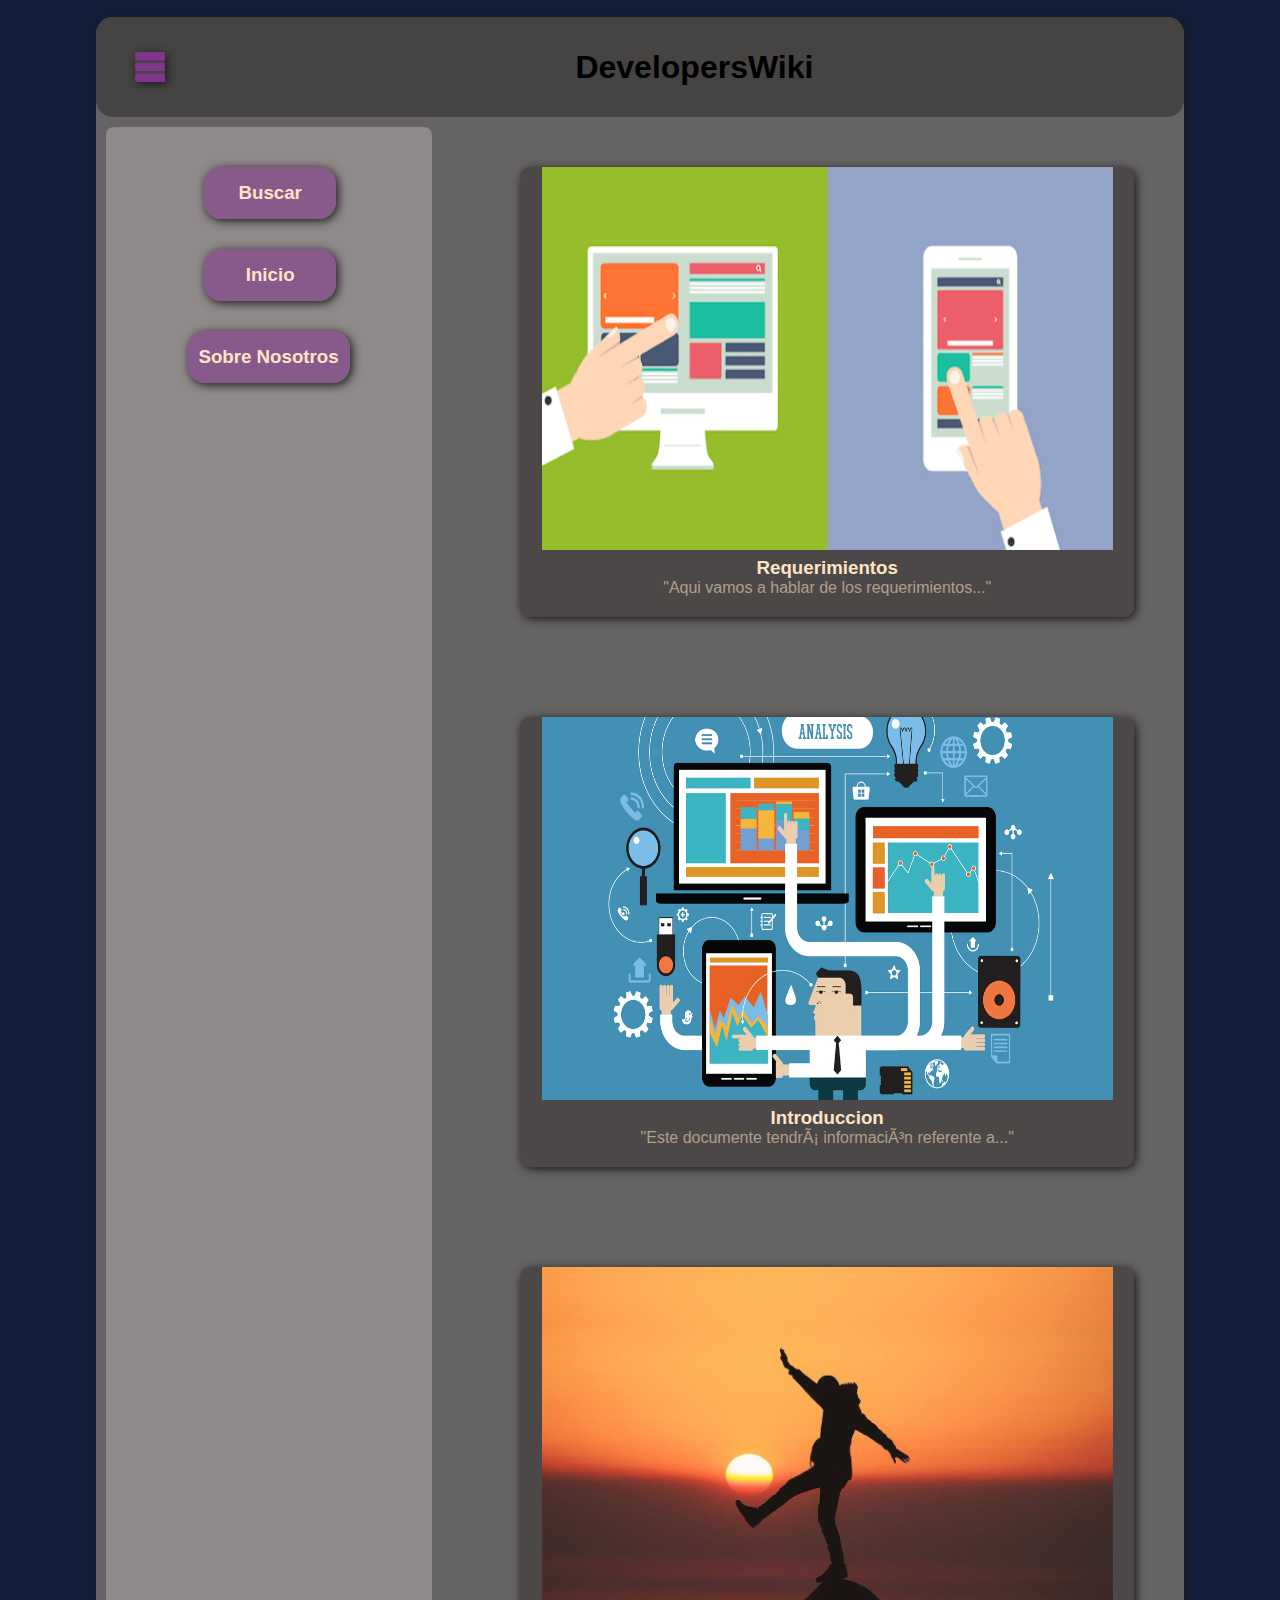
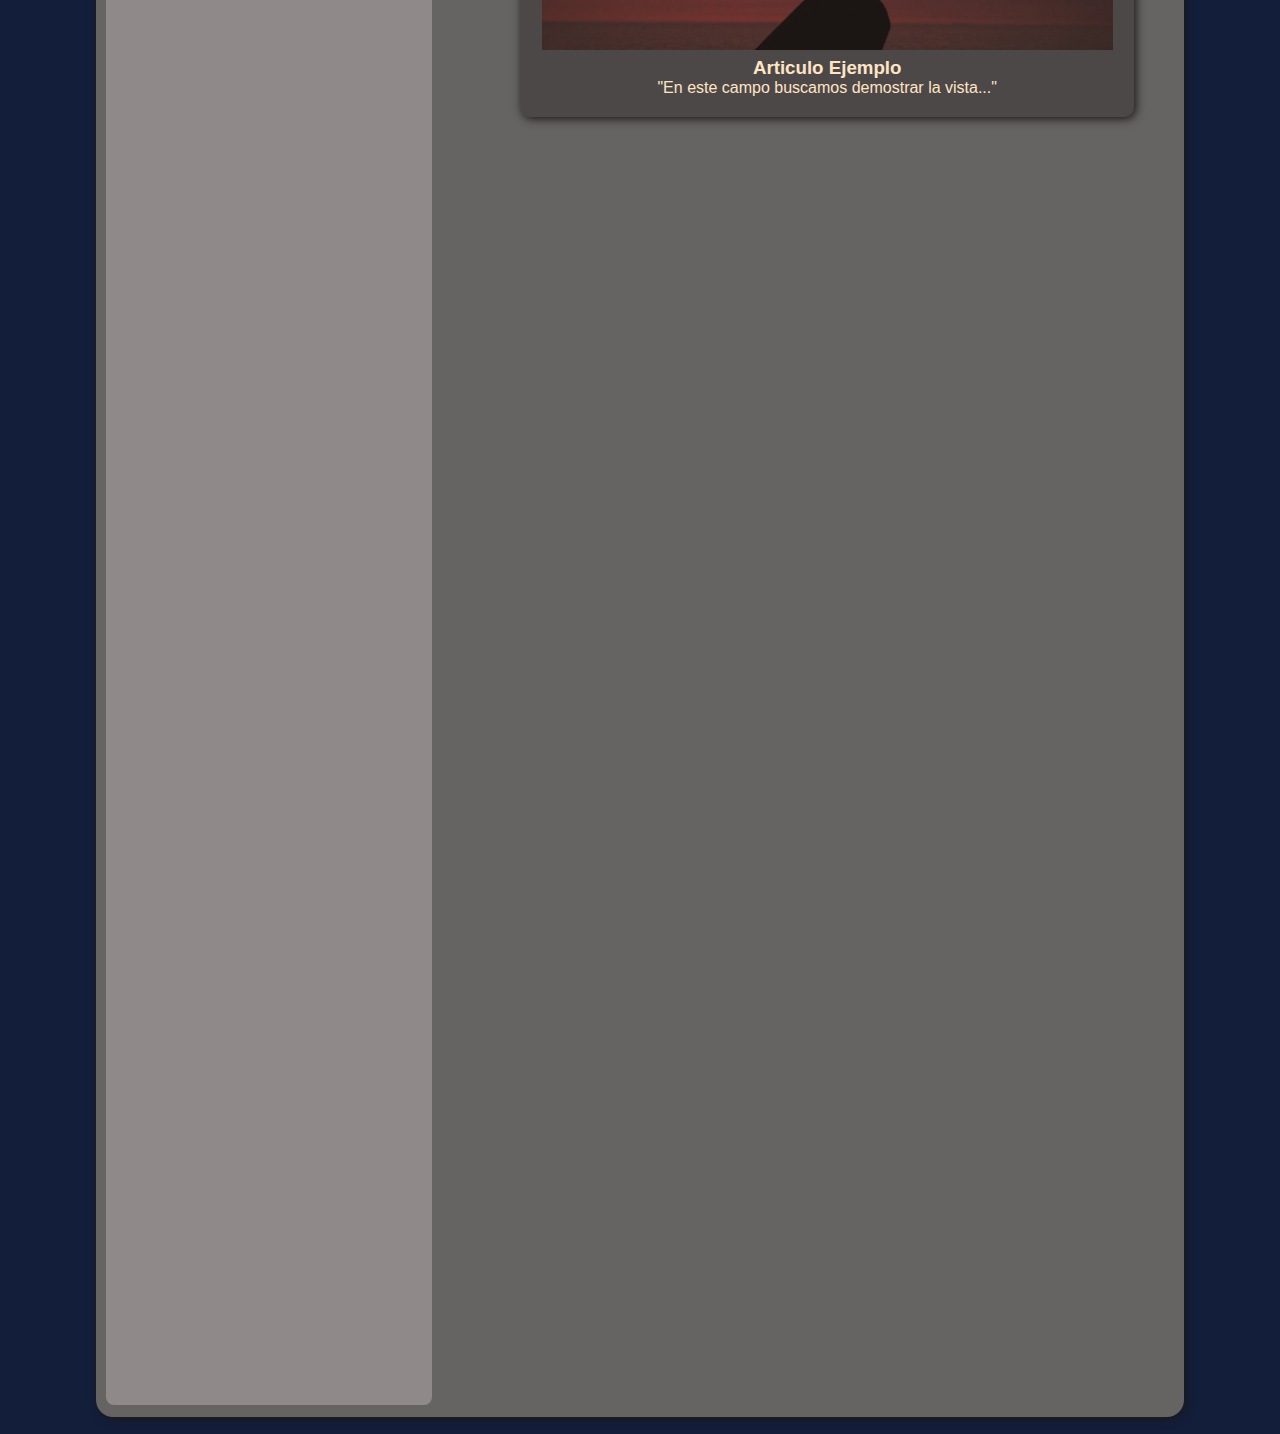
<file: wkyBlock/index.html>
<html>
    <head>
        <meta charset="UFT-8">
        <meta name="viewport" content="width=device-width, initial-scale=1">    
        <title>DevelopersWiki</title>
        <script data-ad-client="ca-pub-1145074211297552" async src="https://pagead2.googlesyndication.com/pagead/js/adsbygoogle.js"></script>
    </head>
    <body>
        <link rel="stylesheet" href="style.css"/>
        <nav id="mainDiv">
            <div id="title">
                <div id="cabecera">
                    <h1>DevelopersWiki</h1>
                </div>
                <div id="menuStyle">
                    <img src="menuStyle1.png" height="30" width="30" id="menuStyle1">
                </div>
            </div>
            <div id="menu">
                <div id="buscar">
                    <h3>Buscar</h3>
                </div>
                <div id="homeDiv">
                    <h3 id="inicio">Inicio</h3>
                </div>
                <div id="aboutDiv">
                    <h3 id="sobre">Sobre Nosotros</h3>
                </div>
            </div>
            <div id="home">
                <div id="article_3">
                    <div id="article3_imgen">
                        <img src="article3.png" width="600" height="400" id="img3">
                    </div>
                    <div id="article3_texto">
                        <h3 id="article3_Titulo" name="example">Requerimientos</h3>
                        <p id="article3_descripcion">"Aqui vamos a hablar de los requerimientos..."</p>
                    </div>
                </div>
                <div id="article_2">
                    <div id="article2_imgen">
                        <img src="article2.jpg" width="600" height="400" id="img2">
                    </div>
                    <div id="article2_texto">
                        <h3 id="article2_Titulo" name="example">Introduccion</h3>
                        <p id="article2_descripcion">"Este documente tendrá información referente a..."</p>
                    </div>
                </div>
                <div id="article_1">
                    <div id="article1_imgen">
                        <img src="article1.jpg" width="600" height="400" id="img">
                    </div>
                    <div id="article1_texto">
                        <h3 id="article1_Titulo" name="example">Articulo Ejemplo</h3>
                        <p id="article1_descripcion">"En este campo buscamos demostrar la vista..."</p>
                    </div>
                </div>


            </div>
        </nav>
        <script src="main.js"></script>
   </body>
</html>
</file>
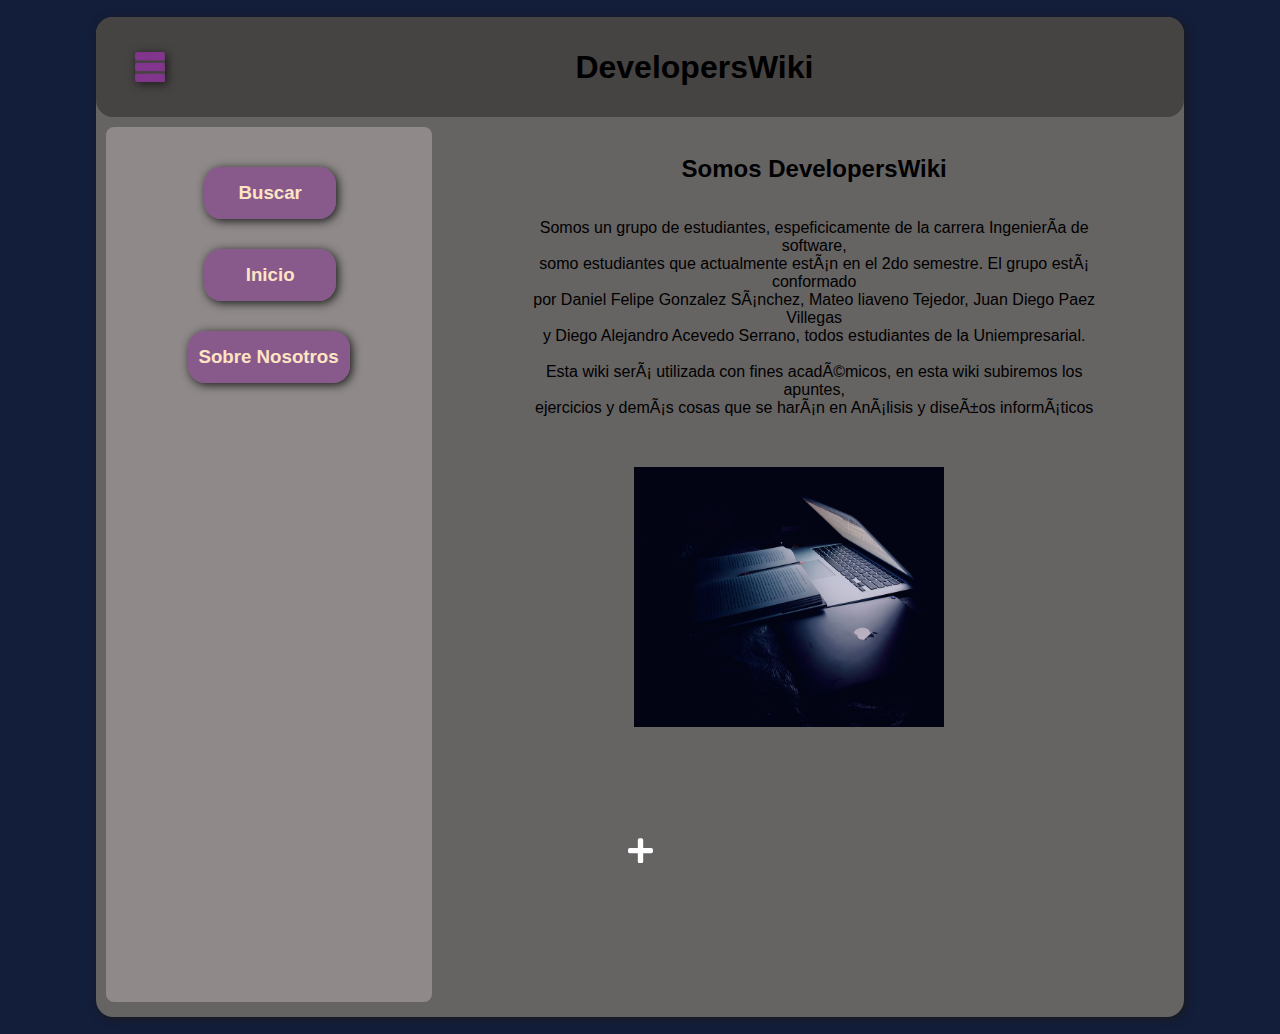
<file: wkyBlock/about/about.html>
<html>
    <head>
        <meta charset="UFT-8">
        <meta name="viewport" content="width=device-width, initial-scale=1">
        <title>DevelopersWiki</title>
        <link rel="stylesheet" href="aboutStyle.css"/>
        <link rel="stylesheet" href="app.css">
    </head>
    <body>
        <div id="mainDiv">
            <div id="title">
                <div id="cabecera">
                <h1>DevelopersWiki</h1>
                </div>
                <div id="menuStyle">
                <img src="../menuStyle1.png" height="30" width="30" id="menuStyle1">
                </div>
            </div>
            <div id="menu">
                <div id="buscar">
                    <h3>Buscar</h3>
                </div>
                <div id="homeDiv">
                    <h3 id="inicio">Inicio</h3>
                </div>
                <div id="aboutDiv">
                    <h3 id="sobre">Sobre Nosotros</h3>
                </div>
            </div>
            <div id="about">
                <div id="documeto_about">
                    <h2><br>Somos DevelopersWiki<br></h2>
                    <p><br><br>Somos un grupo de estudiantes, espeficicamente de la carrera Ingeniería de software, 
                    <br>somo estudiantes que actualmente están en el 2do semestre. El grupo está conformado 
                    <br>por Daniel Felipe Gonzalez Sánchez, Mateo liaveno Tejedor, Juan Diego Paez Villegas 
                    <br>y Diego Alejandro Acevedo Serrano, todos estudiantes de la Uniempresarial.<br> 
                    <br>
                    Esta wiki será utilizada con fines académicos, en esta wiki subiremos los apuntes, 
                    <br>ejercicios y demás cosas que se harán en Análisis y diseños informáticos</p>
                    <div id="imgAbout">
                        <img src="estudio1.jpg" height="260px" width="310px" id="imagencita">
                    </div>
                </div>
            </div>
        <!--Botones flotantes-->
        <div class="menu-content">
            <span class="menu-item" id="caja">
                <img src="plus.svg" alt="Más">
            </span>
            <a href="https://web.facebook.com/" target="_blank" class="menu-item">
                <img src="facebook.svg" alt="Facebook">
            </a>
            <a href="https://www.instagram.com/" target="_blank" class="menu-item">
                <img src="instagram.svg" alt="Instagram">
            </a>
            <a href="https://www.youtube.com/" target="_blank" class="menu-item">
                <img src="youtube.svg" alt="Youtube">
            </a>
            <a href="https://web.whatsapp.com/" target="_blank" class="menu-item">
                <img src="whatsapp--v1.svg" alt="WhatsApp">
            </a>
        </div>
        </div>
        
        <!-- Scripts -->
        <script src="app.js"></script>
        <script src="about.js"></script>
    </body>
</html>
</file>
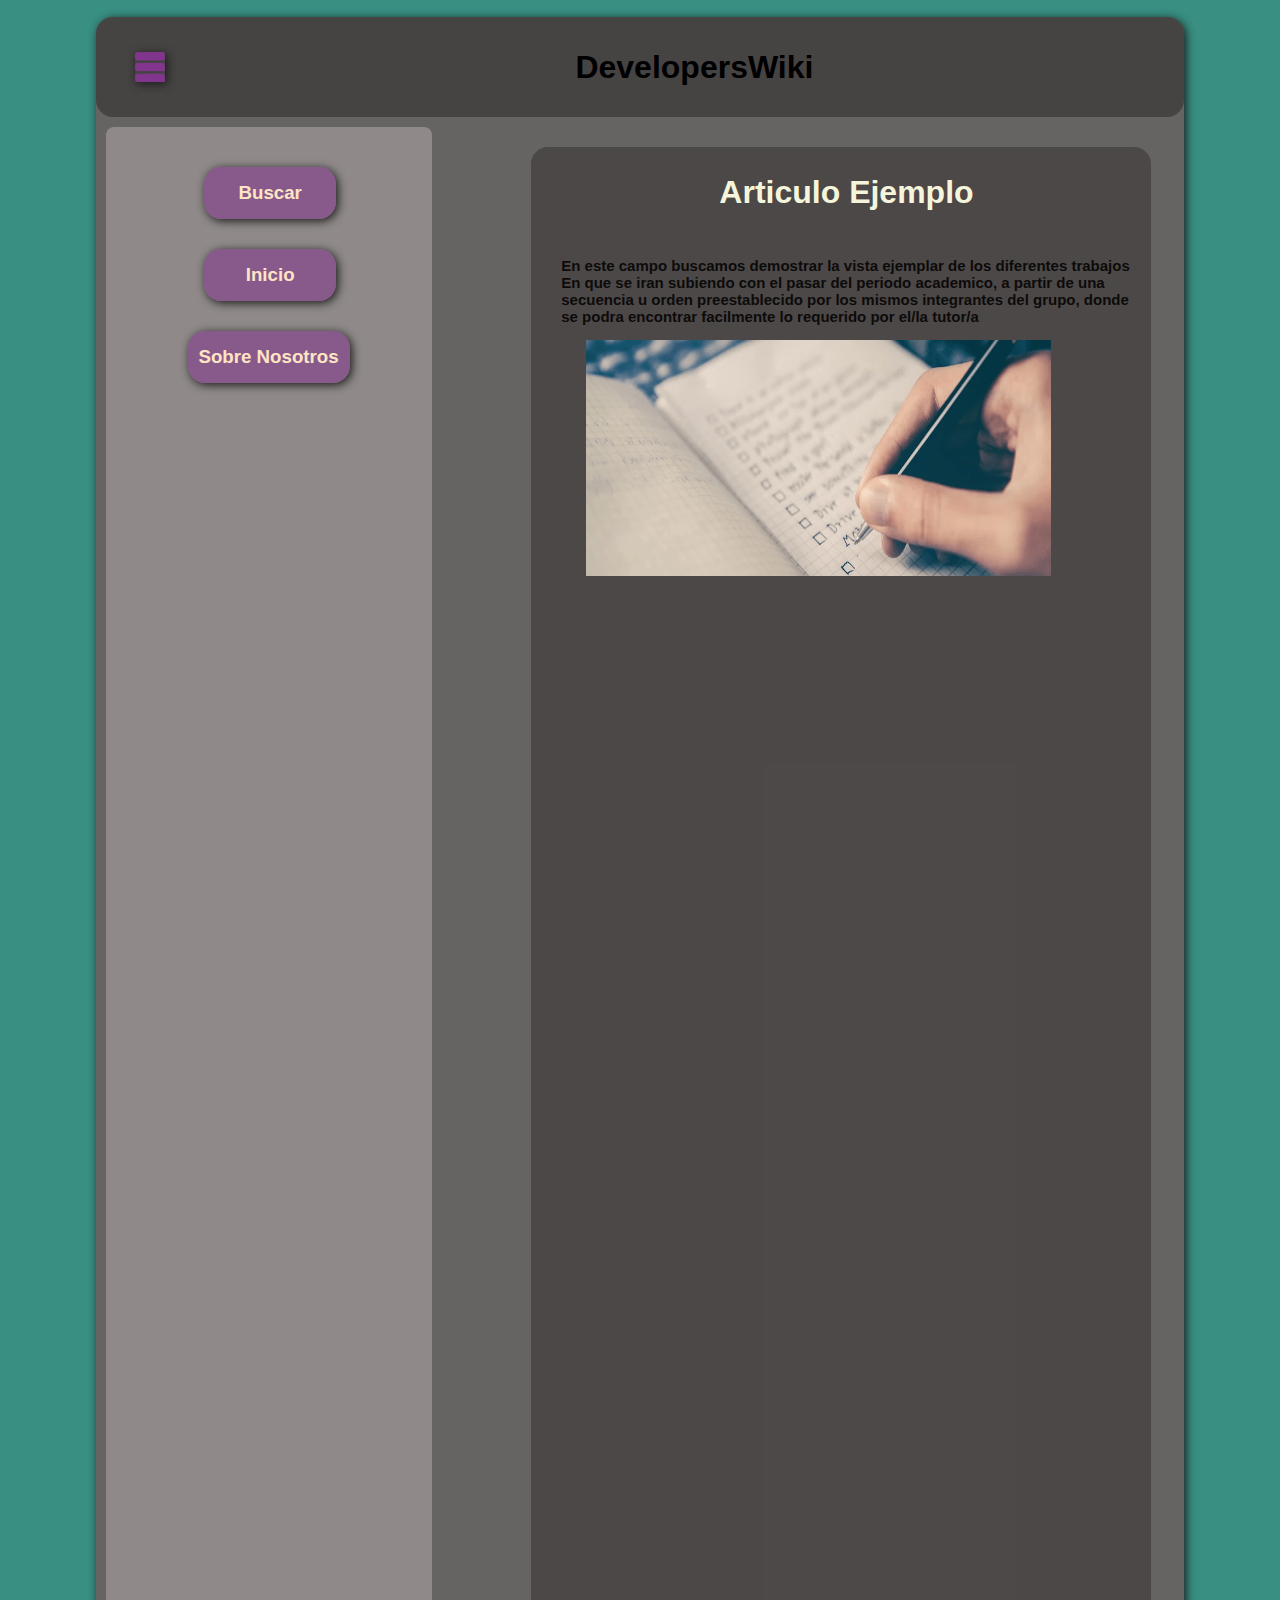
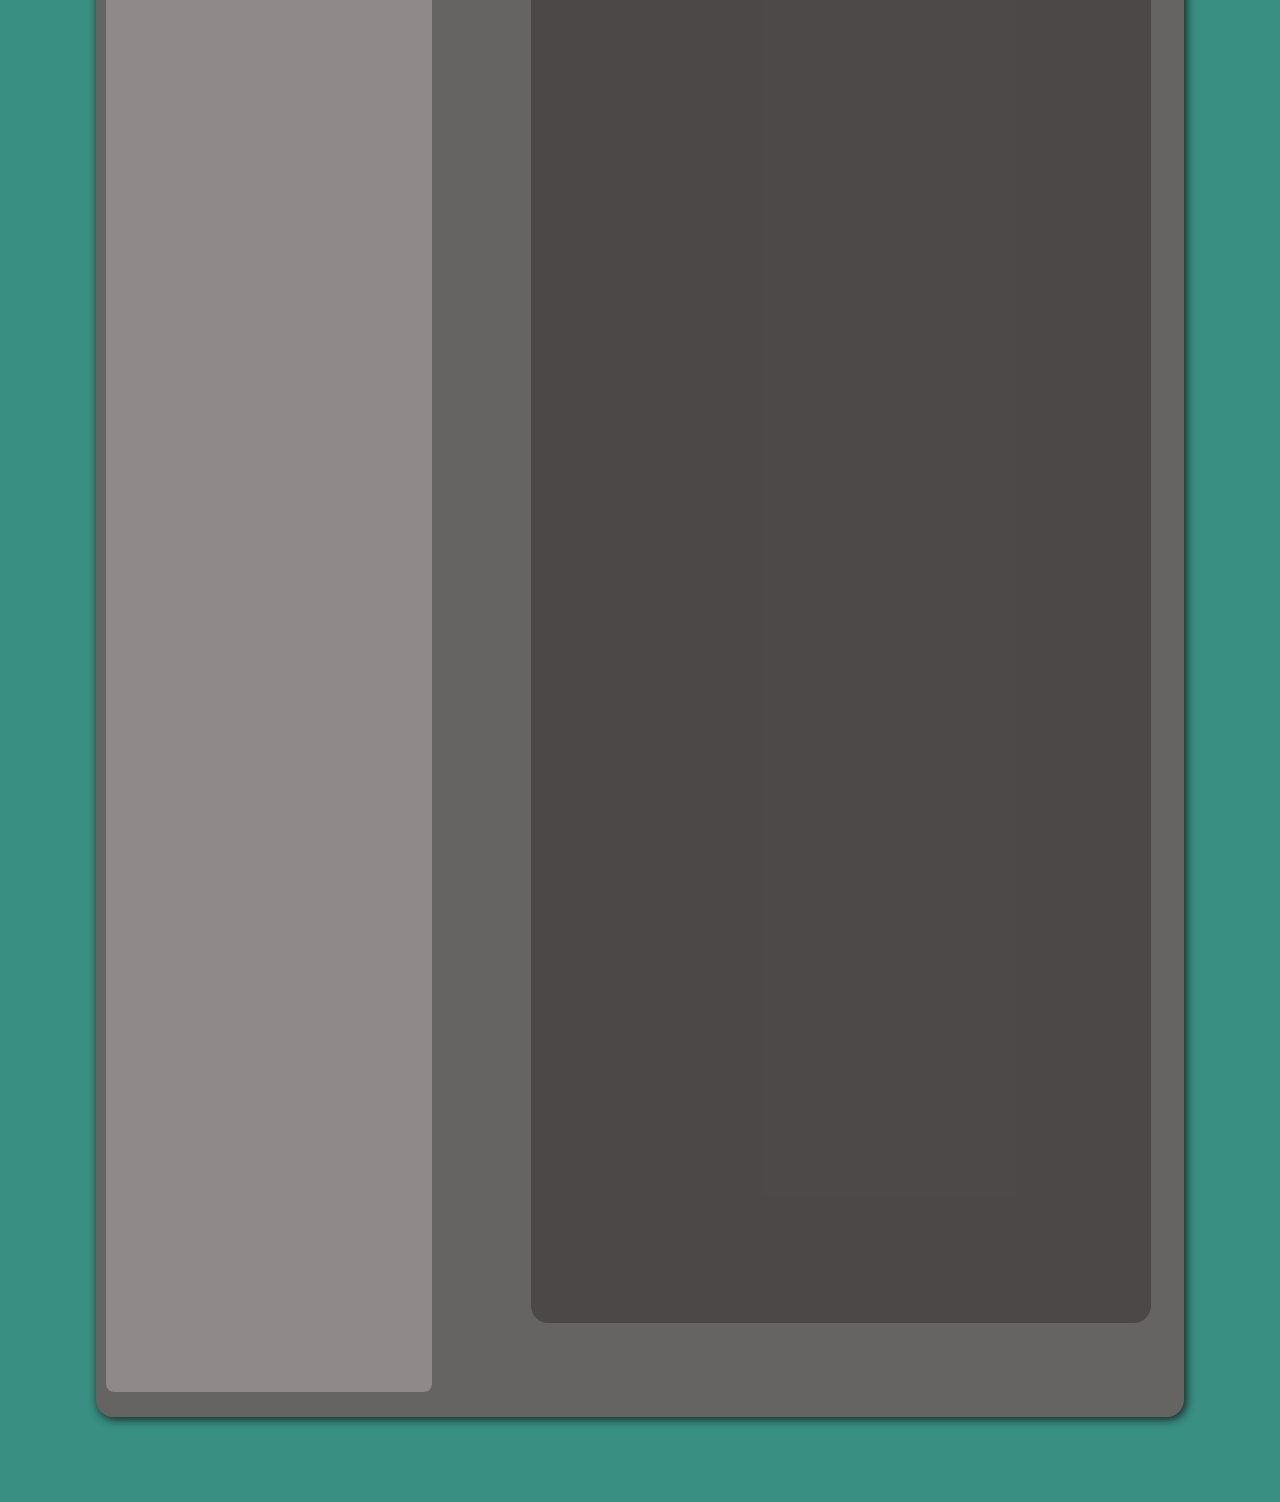
<file: wkyBlock/articulos/article_1.html>
<html>
    <head>
        <meta charset="UFT-8">
        <meta name="viewport" content="width=device-width, initial-scale=1">
        <title>DevelopersWiki</title>
        
    </head>
    <body>
        <link rel="stylesheet" href="styleArticle.css">
        
        <nav id="mainDiv">
            <div id="title">
                <div id="cabecera">
                    <h1>DevelopersWiki</h1>
                </div>
                <div id="menuStyle">
                    <img src="../menuStyle1.png" height="30" width="30" id="menuStyle1">
                </div>
            </div>
            <div id="menu">
                <div id="buscar">
                    <h3>Buscar</h3>
                </div>
                <div id="homeDiv">
                    <h3 id="inicio">Inicio</h3>
                </div>
                <div id="aboutDiv">
                    <h3 id="sobre">Sobre Nosotros</h3>
                </div>
            </div>
            <div id="home">
                <div id="articulo">
                    <div id="mainArticle">
                        <div id="contenido">
                            <h1 id="title_principal">Articulo Ejemplo</h1>
                            <h5 id="content"><br>En este campo buscamos demostrar la vista ejemplar de los diferentes trabajos
                            En que se iran subiendo con el pasar del periodo academico, a partir de una
                            secuencia u orden preestablecido por los mismos integrantes del grupo, donde se
                            podra encontrar facilmente lo requerido por el/la tutor/a
                            </h5>
                        </div>
                        <div id="imagencita1">
                            <img src="Orden.png" id="imagen_de_articulo" width="400" height="250">
                        </div>
                    </div>
                </div>
            </div>
        </nav>
        <script src="article_1.js"></script>
   </body>
</html>
</file>
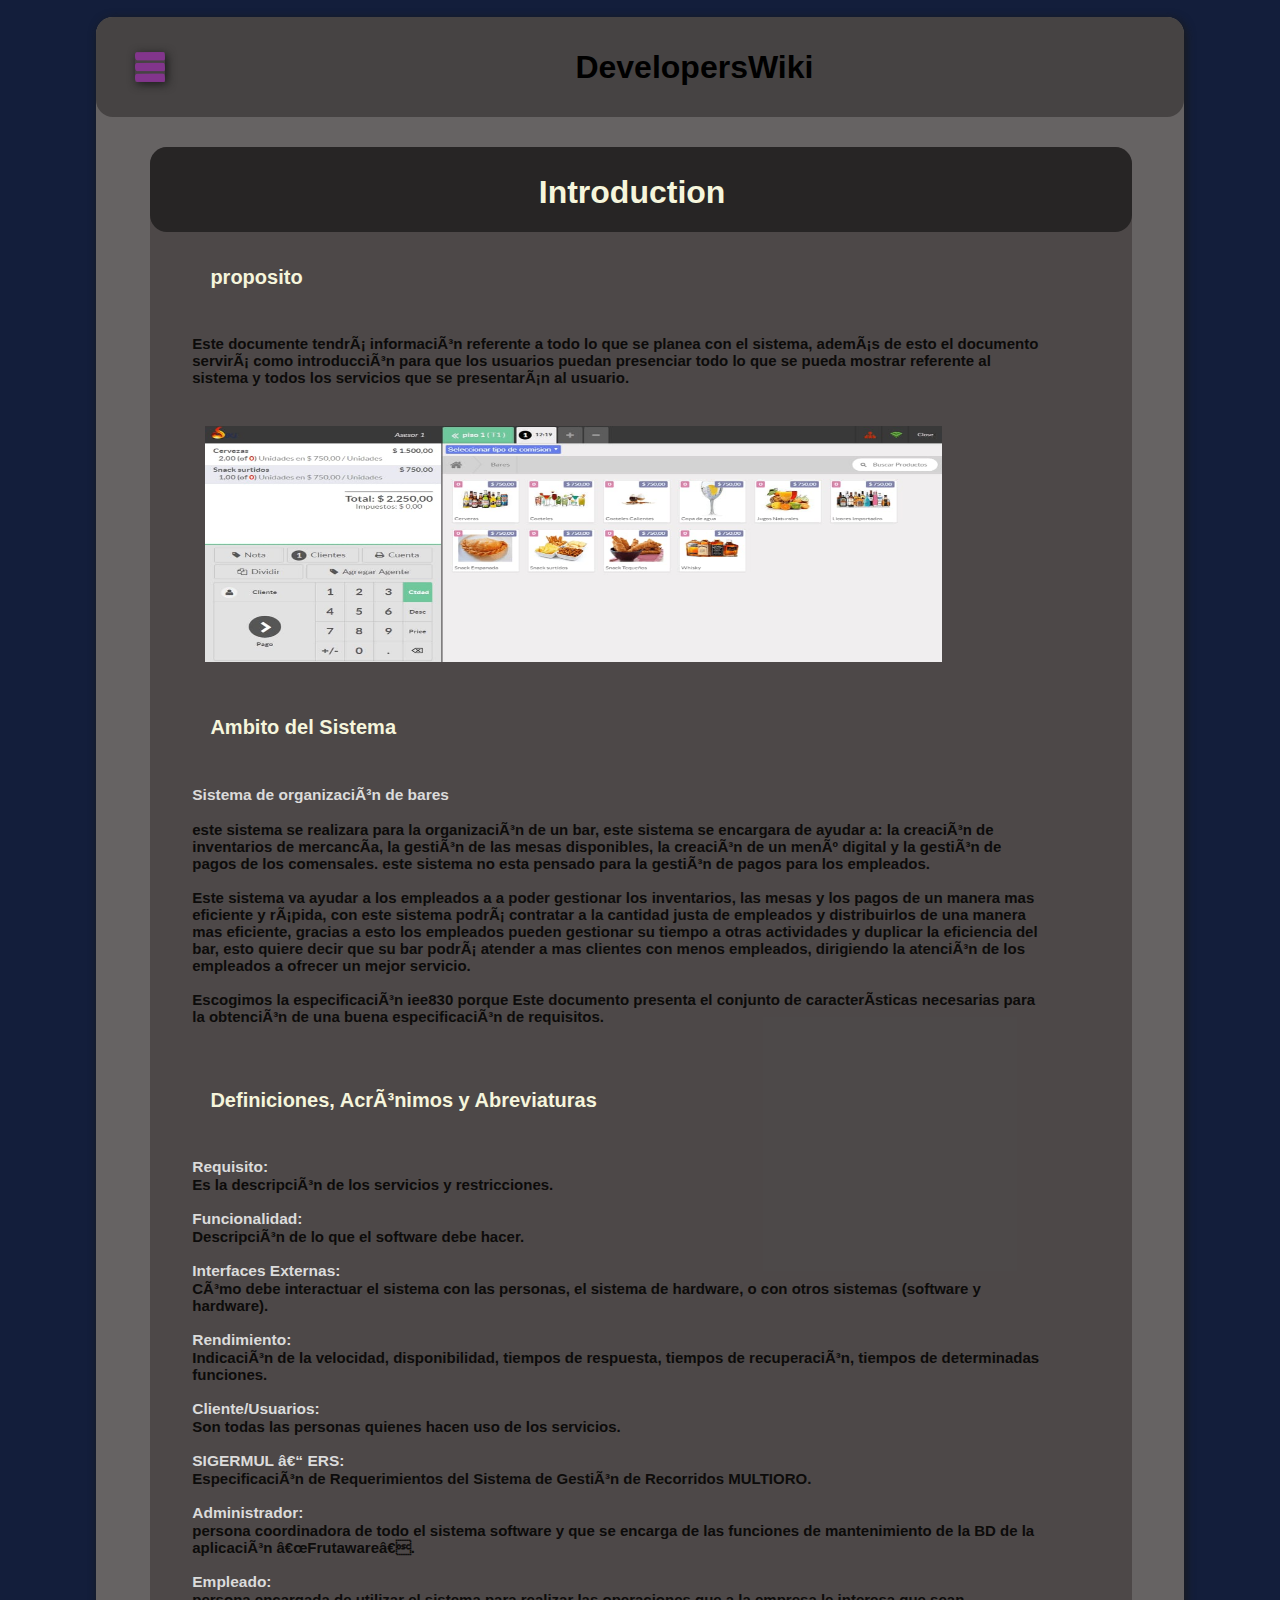
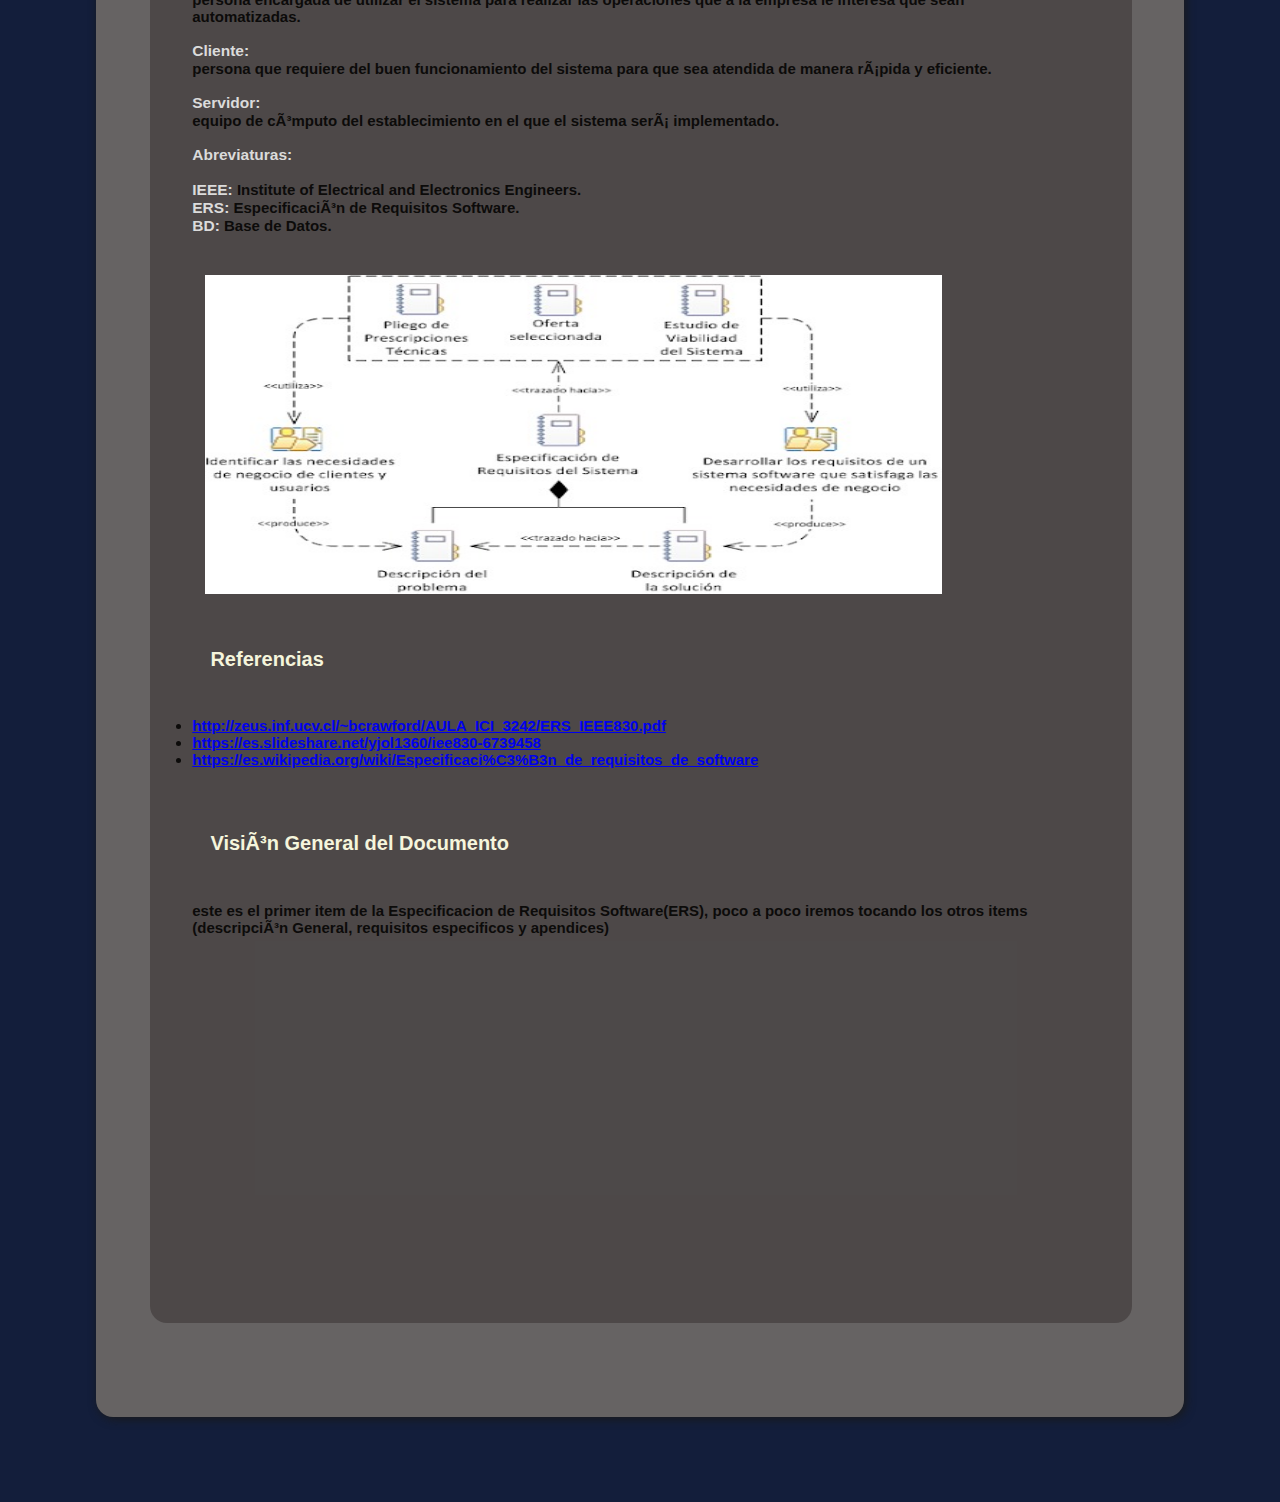
<file: wkyBlock/articulos/article_2.html>
<html>

<head>
    <meta charset="UFT-8">
    <meta name="viewport" content="width=device-width, initial-scale=1">
    <title>DevelopersWiki</title>
    
</head>

<body>
    <link rel="stylesheet" href="styleArticle2.css">

    <nav id="mainDiv">
        <div id="title">
            <div id="cabecera">
                <h1>DevelopersWiki</h1>
            </div>
            <div id="menuStyle">
                <img src="../menuStyle1.png" height="30" width="30" id="menuStyle1">
            </div>
        </div>
        <div id="menu">
            <div id="buscar">
                <h3>Buscar</h3>
            </div>
            <div id="homeDiv">
                <h3 id="inicio">Inicio</h3>
            </div>
            <div id="aboutDiv">
                <h3 id="sobre">Sobre Nosotros</h3>
            </div>
        </div>
        <div id="home">
            <div id="articulo">
                <div id="mainArticle">
                    <div id="contenido">
                        <div id="title1">
                            <h1 id="title_principal">Introduction</h1>
                        </div>
                        <div id="divicion">
                        <h2 id="title_secundario">proposito</h2>
                        <h5 id="content"><br>Este documente tendrá información referente a todo lo que se planea con el
                            sistema,
                            además de esto el documento servirá como introducción para que los usuarios puedan
                            presenciar
                            todo lo que se pueda mostrar referente al sistema y todos los servicios que se presentarán al
                            usuario.
                        </h5>
                        </div>
                        
                        <div id="imagencita1">
                            <img src="prposito.jpeg" id="imagen_de_articulo" width="400" height="250">
                        </div>
                        
                        <div id="divicion">
                            <h2 id="title_secundario">Ambito del Sistema</h2>
                            <h5 id="content"><br>
                                <h7 id="subTitle">Sistema de organización de bares<br></h7>
                                <br>
                                este sistema se realizara para la organización de un bar, este sistema se encargara de ayudar a: la creación de inventarios de mercancía, la gestión de las mesas disponibles, la creación de un menú digital y la gestión de pagos de los comensales. este sistema no esta pensado para la gestión de pagos para los empleados.<br>
                                <br>
                                Este sistema va ayudar a los empleados a a poder gestionar los inventarios, las mesas y los pagos de un manera mas eficiente y rápida,  con este sistema podrá contratar a la cantidad justa de empleados y distribuirlos de una manera mas eficiente, gracias a esto los empleados pueden gestionar su tiempo a otras actividades y duplicar la eficiencia del bar, esto quiere decir que su bar podrá atender a mas clientes con menos empleados, dirigiendo la atención de los empleados a ofrecer un mejor servicio.<br>
                                <br>
                                Escogimos la especificación iee830 porque Este documento presenta el conjunto de características necesarias para la obtención de una buena especificación de requisitos.<br>
                            </h5>
                        </div>
                        <div id="divicion">
                            <h2 id="title_secundario">Definiciones, Acrónimos y Abreviaturas</h2>
                            <h5 id="content"><br><h7 id="subTitle">Requisito:</h7><br> Es la descripción de los servicios y restricciones.<br>
                                <br>
                                <h7 id="subTitle">Funcionalidad:</h7><br> Descripción de lo que el software debe hacer.<br>
                                <br>
                                <h7 id="subTitle">Interfaces Externas:</h7><br> Cómo debe interactuar el sistema con las personas, el sistema de hardware, o con otros sistemas (software y hardware).<br>
                                <br>
                                <h7 id="subTitle">Rendimiento:</h7><br> Indicación de la velocidad, disponibilidad, tiempos de respuesta, tiempos de recuperación, tiempos de determinadas funciones.<br>
                                <br>
                                <h7 id="subTitle">Cliente/Usuarios:</h7><br>   Son todas las personas quienes hacen uso de los servicios.<br>
                                <br>
                                <h7 id="subTitle">SIGERMUL – ERS:</h7><br> Especificación de Requerimientos del Sistema de Gestión de Recorridos  MULTIORO.<br>
                                <br>
                                <h7 id="subTitle">Administrador:</h7><br> persona coordinadora de todo el sistema software y que se
                                encarga de las funciones de mantenimiento de la BD de la aplicación
                                “Frutaware”.<br>
                                <br>
                                <h7 id="subTitle">Empleado:</h7><br> persona encargada de utilizar el sistema para realizar las
                                operaciones que a la empresa le interesa que sean automatizadas.<br>
                                <br>
                                <h7 id="subTitle">Cliente:</h7><br> persona que requiere del buen funcionamiento del sistema para
                                que sea atendida de manera rápida y eficiente.<br>
                                <br>
                                <h7 id="subTitle">Servidor:</h7><br> equipo de cómputo del establecimiento en el que el sistema
                                será implementado.<br>
                                <br>
                                <h7 id="subTitle">Abreviaturas:</h7><br>
                                <br>
                                 <h7 id="subTitle">IEEE:</h7> Institute of Electrical and Electronics Engineers.<br>
                                 <h7 id="subTitle">ERS:</h7> Especificación de Requisitos Software.<br>
                                 <h7 id="subTitle">BD:</h7> Base de Datos.<br>
                                
                            </h5>
                        </div>

                        <div id="imagencita2">
                            <img src="definicion.jpeg" id="imagen_de_articulo" width="400" height="250">
                        </div>

                        <div id="divicion">
                            <h2 id="title_secundario">Referencias</h2>
                            <h5 id="content"><br>
                                <ul>                   
                                    <li><a href="http://zeus.inf.ucv.cl/~bcrawford/AULA_ICI_3242/ERS_IEEE830.pdf">http://zeus.inf.ucv.cl/~bcrawford/AULA_ICI_3242/ERS_IEEE830.pdf</a></li>
                                    <li><a href="https://es.slideshare.net/yjol1360/iee830-6739458">https://es.slideshare.net/yjol1360/iee830-6739458</a></li>
                                    <li><a href="https://es.wikipedia.org/wiki/Especificaci%C3%B3n_de_requisitos_de_software#:~:text=La%20especificaci%C3%B3n%20de%20requisitos%20de,son%20conocidos%20como%20requisitos%20funcionales.">https://es.wikipedia.org/wiki/Especificaci%C3%B3n_de_requisitos_de_software</a></li>
                                </ul>
                            </h5>
                        </div>
                        <div id="divicion">
                            <h2 id="title_secundario">Visión General del Documento</h2>
                            <h5 id="content"><br>este es el primer item de la Especificacion de Requisitos Software(ERS), poco a poco iremos tocando los otros items (descripción General, requisitos especificos y apendices)
                            </h5>
                        </div>
                    </div>
                    
                </div>
            </div>
        </div>
    </nav>
    <script src="article_2.js"></script>
</body>

</html>
</file>
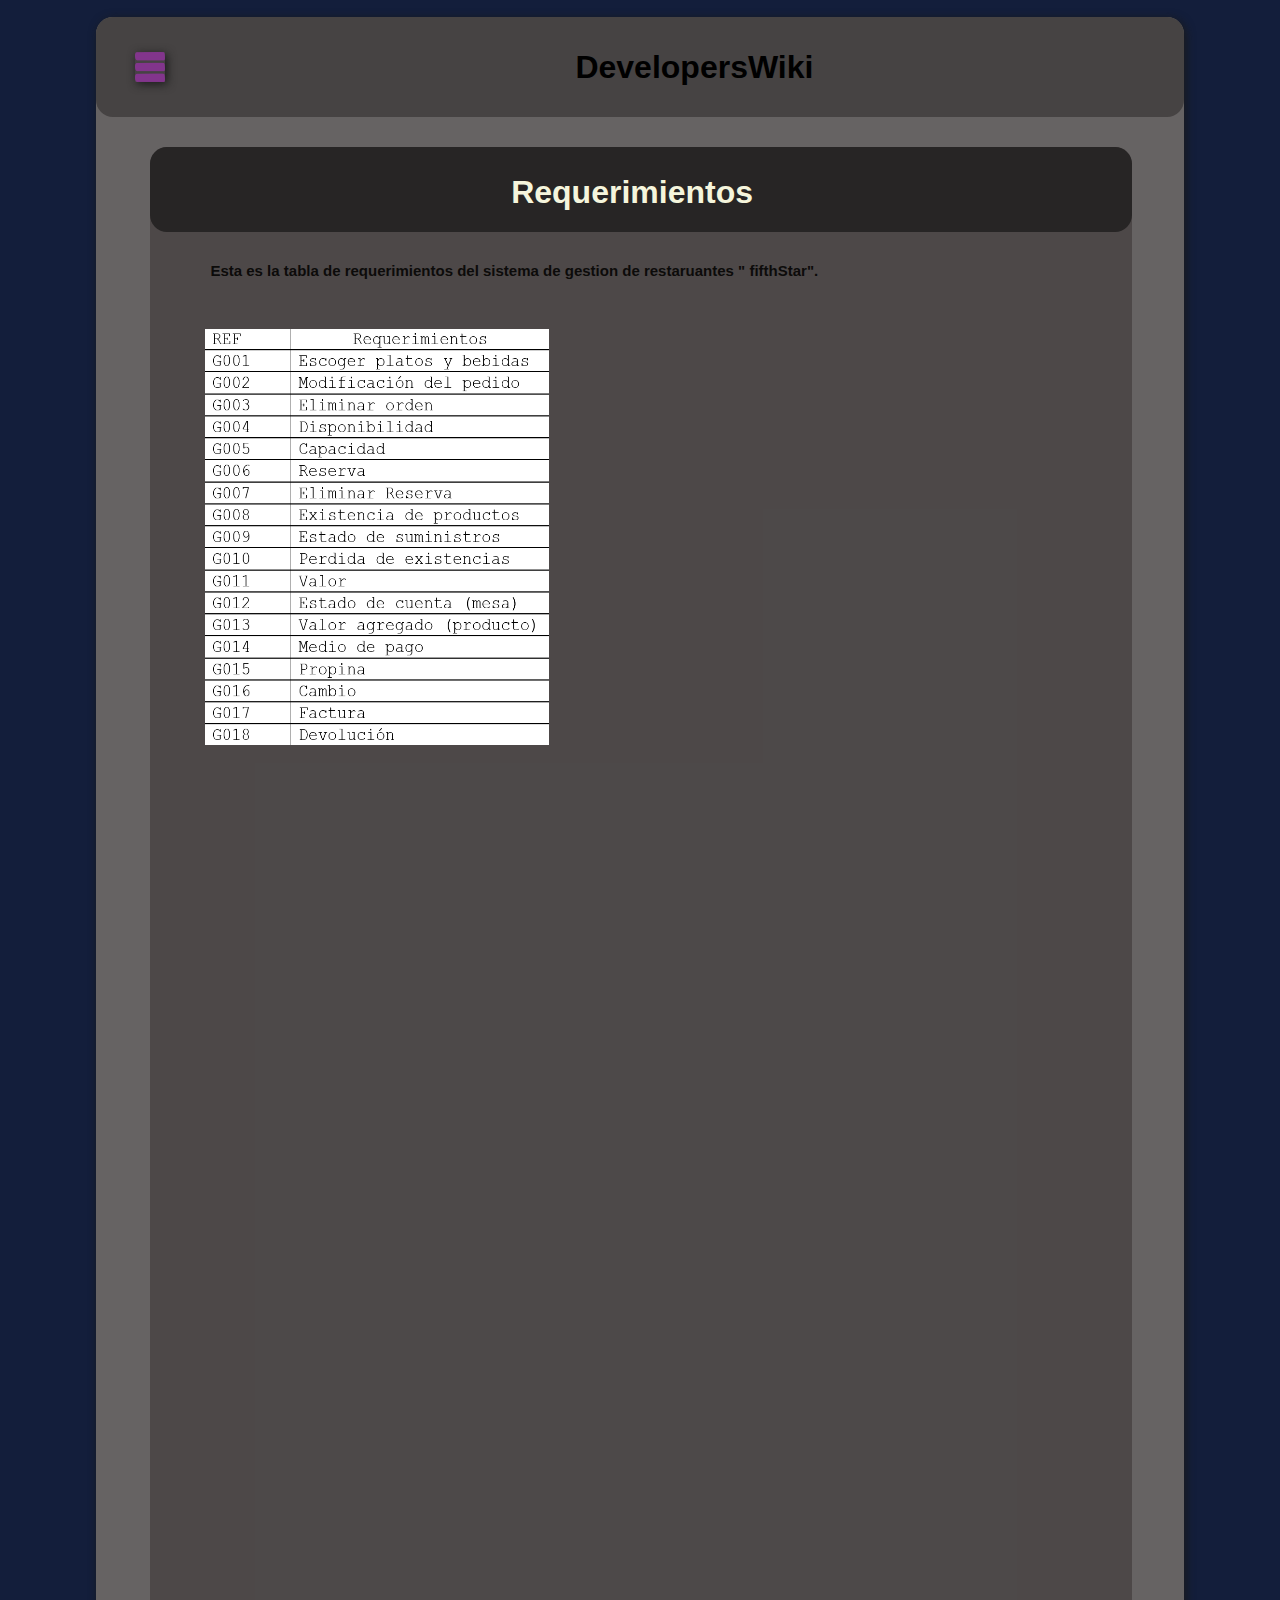
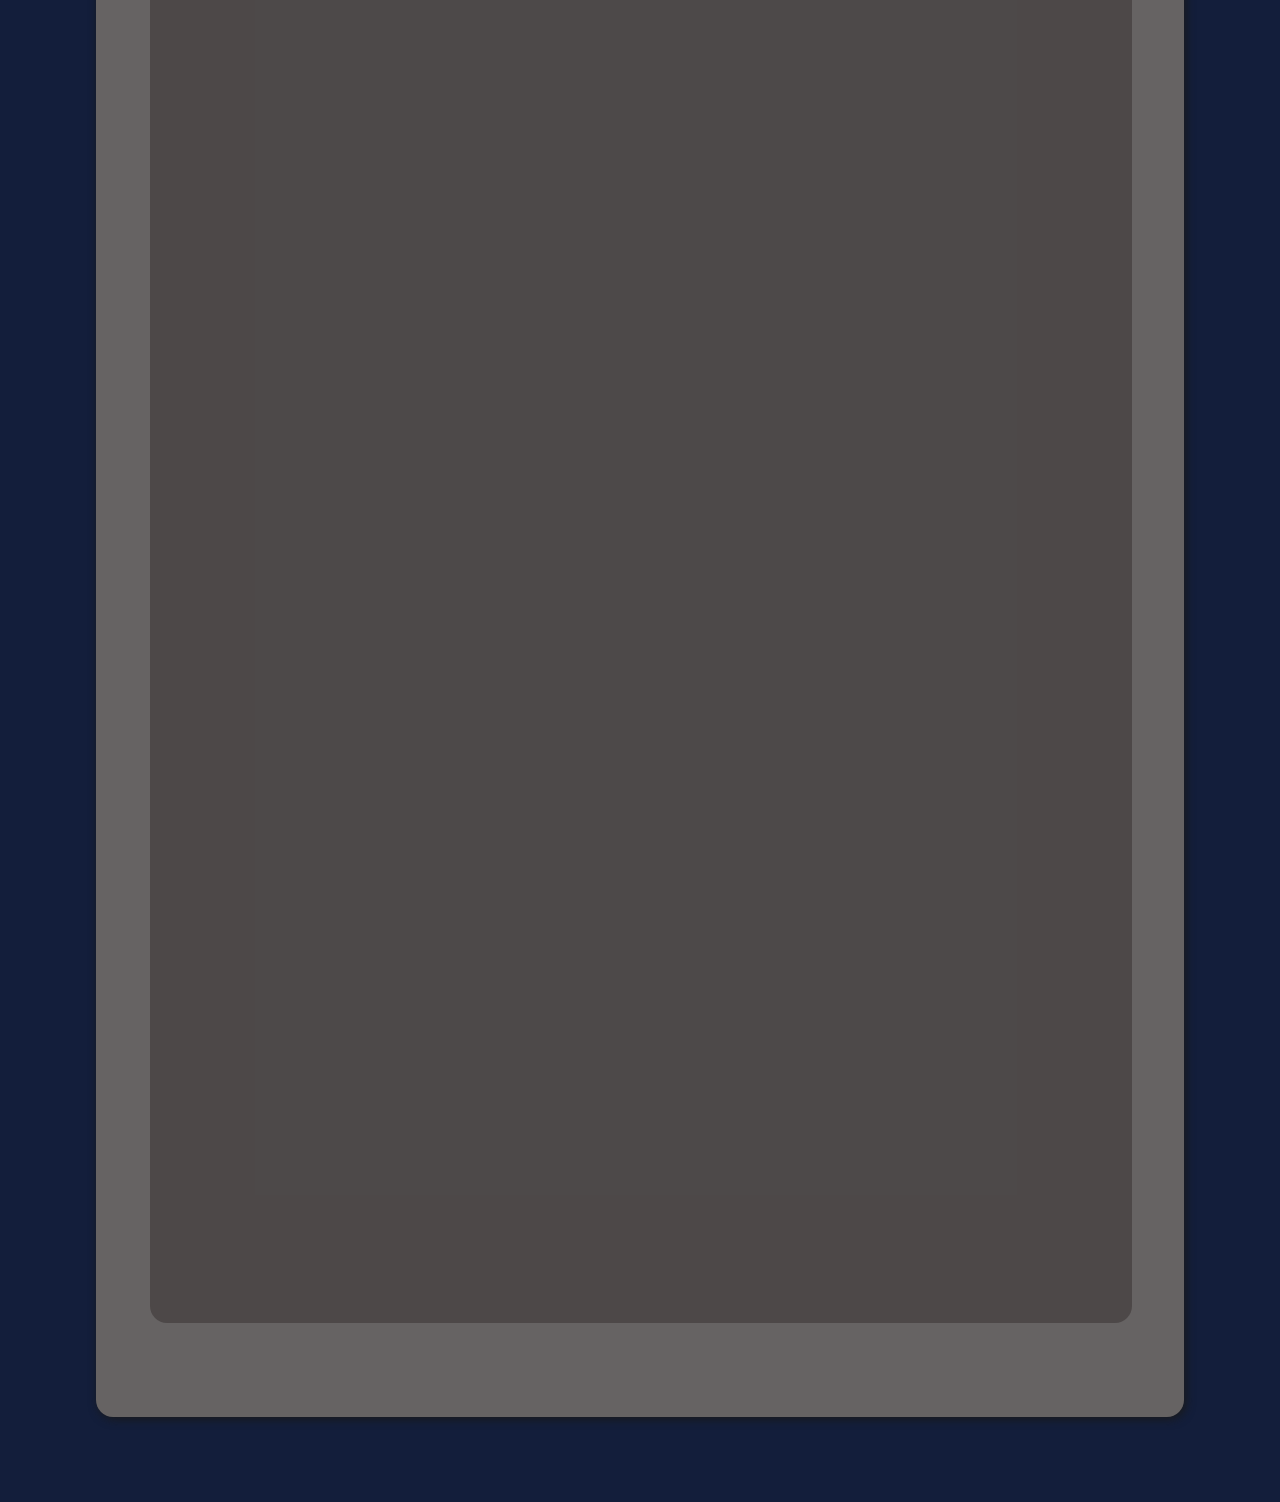
<file: wkyBlock/articulos/article_3.html>
<html>

<head>
    <meta charset="UFT-8">
    <meta name="viewport" content="width=device-width, initial-scale=1">
    <title>DevelopersWiki</title>
    
</head>

<body>
    <link rel="stylesheet" href="styleArticle3.css">

    <nav id="mainDiv">
        <div id="title">
            <div id="cabecera">
                <h1>DevelopersWiki</h1>
            </div>
            <div id="menuStyle">
                <img src="../menuStyle1.png" height="30" width="30" id="menuStyle1">
            </div>
        </div>
        <div id="menu">
            <div id="buscar">
                <h3>Buscar</h3>
            </div>
            <div id="homeDiv">
                <h3 id="inicio">Inicio</h3>
            </div>
            <div id="aboutDiv">
                <h3 id="sobre">Sobre Nosotros</h3>
            </div>
        </div>
        <div id="home">
            <div id="articulo">
                <div id="mainArticle">
                    <div id="contenido">
                        <div id="title1">
                            <h1 id="title_principal">Requerimientos</h1>
                        </div>
                        <div id="divicion">
                            <h5 id="content"><br>Esta es la tabla de requerimientos del sistema de gestion de restaruantes "
                                fifthStar".
                            </h5>
                        </div>

                        <div id="imagencita1">
                            <img src="imangenArticle3.png" id="imagen_de_articulo" width="400" height="250">
                        </div>

                    </div>
                </div>
            </div>
        </div>
    </nav>
    <script src="article_3.js"></script>
</body>

</html>
</file>
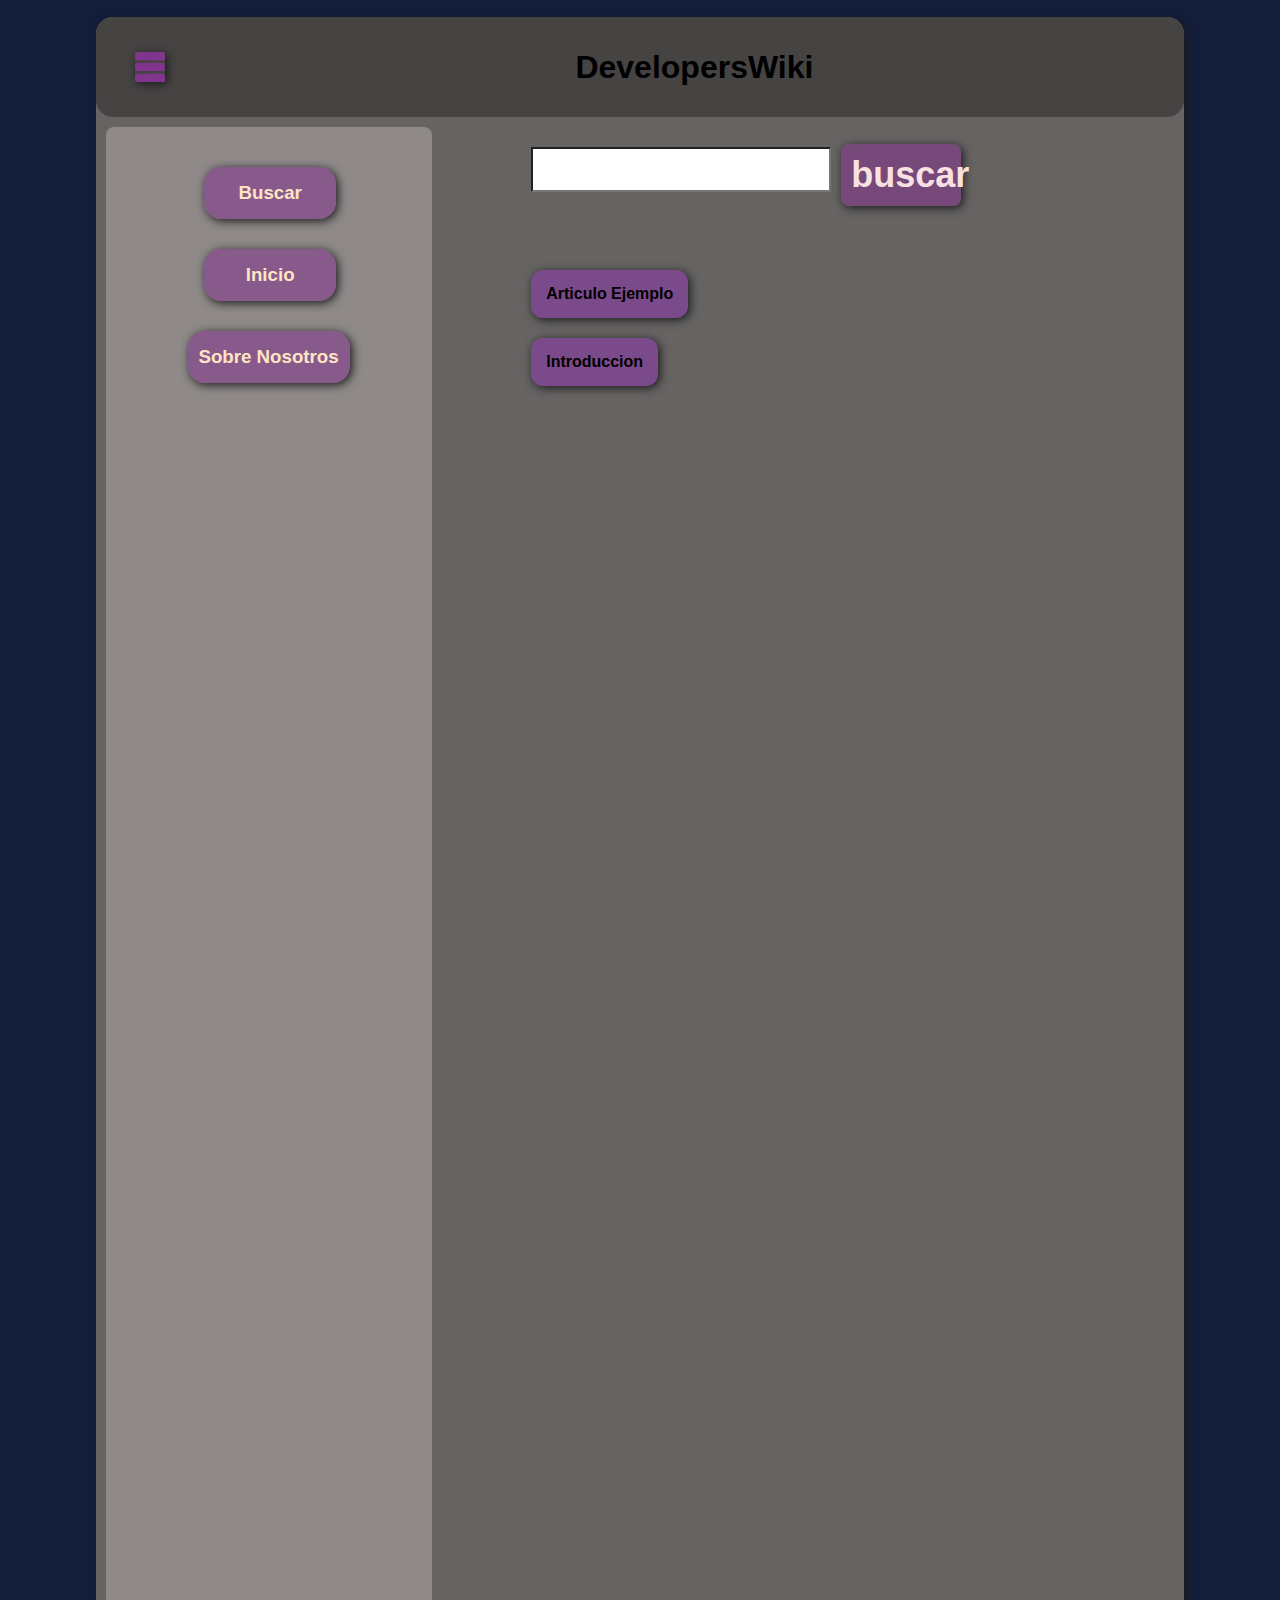
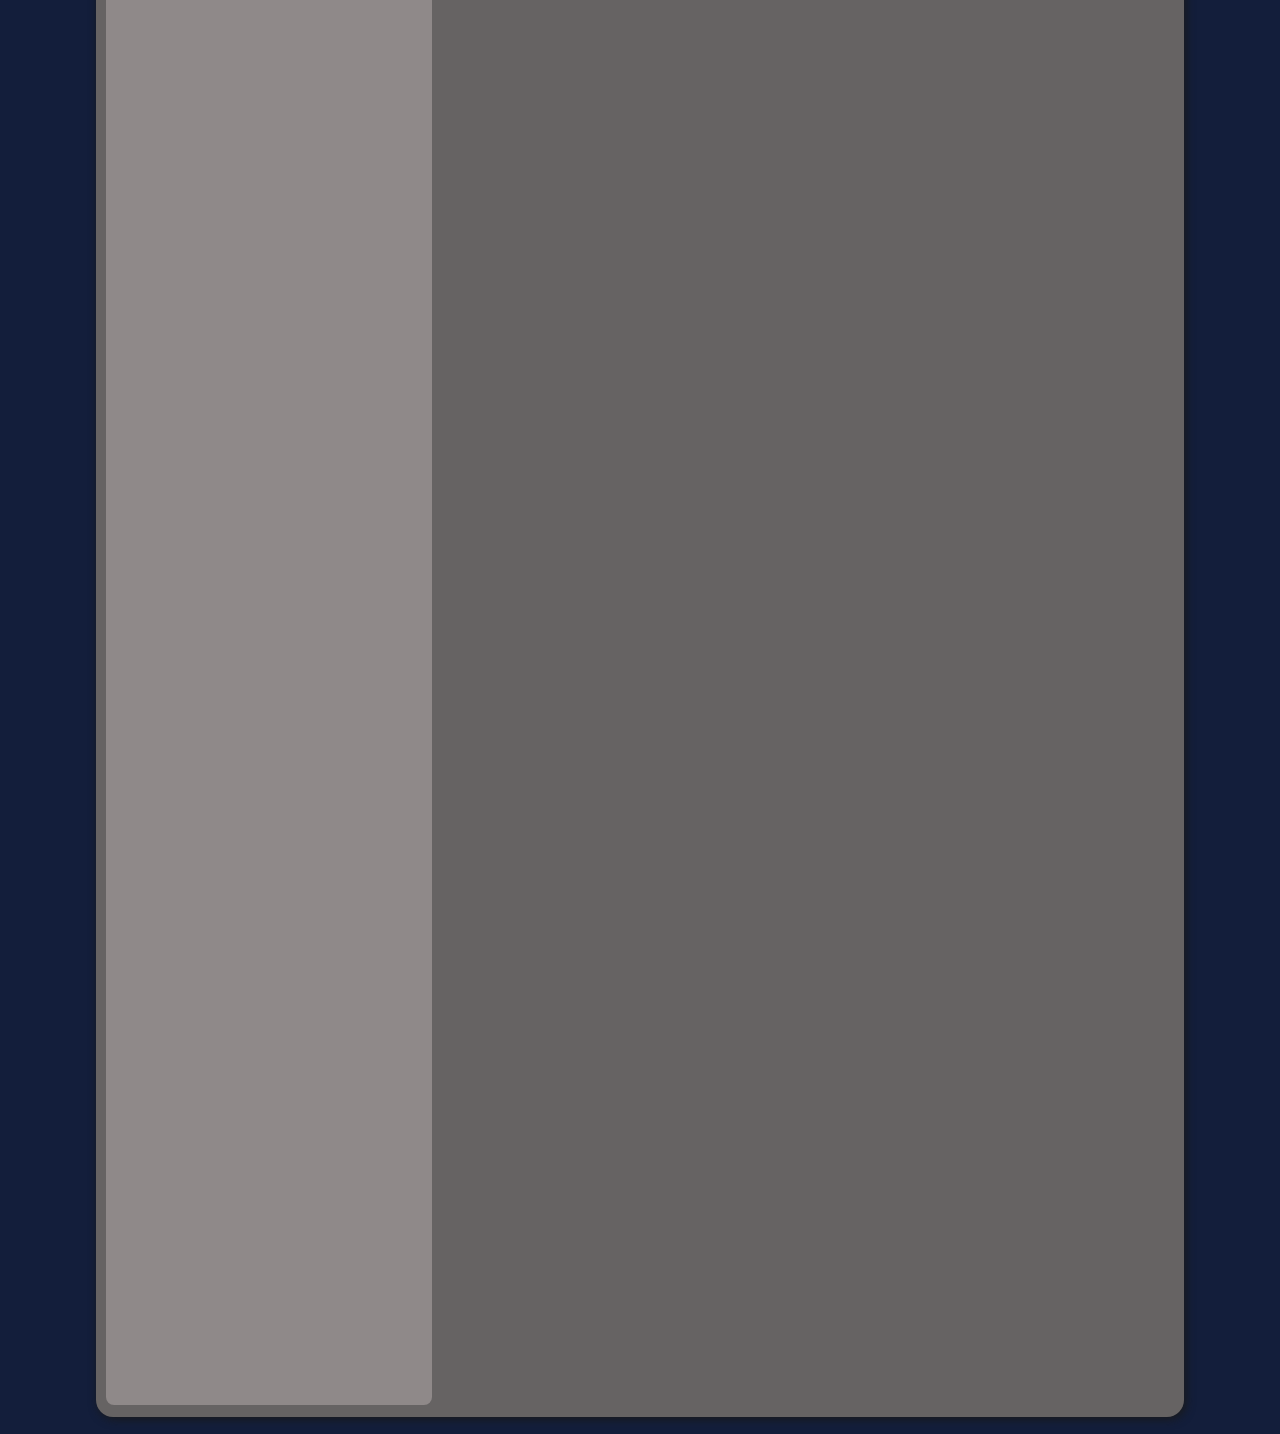
<file: wkyBlock/buscar/buscar.html>
<html>
    <head>
        <meta charset="UFT-8">
        <meta name="viewport" content="width=device-width, initial-scale=1">
        <title>DevelopersWiki</title>
        <script data-ad-client="ca-pub-1145074211297552" async src="https://pagead2.googlesyndication.com/pagead/js/adsbygoogle.js"></script>
    </head>
    <body>
        <link rel="stylesheet" href="styleBuscar.css">
        
        <nav id="mainDiv">
            <div id="title">
                <div id="cabecera">
                    <h1>DevelopersWiki</h1>
                </div>
                <div id="menuStyle">
                    <img src="../menuStyle1.png" height="30" width="30" id="menuStyle1">
                </div>
            </div>
            <div id="menu">
                <div id="buscar">
                    <h3>Buscar</h3>
                </div>
                <div id="homeDiv">
                    <h3 id="inicio">Inicio</h3>
                </div>
                <div id="aboutDiv">
                    <h3 id="sobre">Sobre Nosotros</h3>
                </div>
            </div>
            <div id="home">
                <div id="input_text">
                    <input type="text" id="texto" name="text" >
                </div>
                <div id="boton">
                    <h1>buscar</h1>
                </div>
                <!--
                <div id="recomendaciones">
                    <div id="recomendaciones_1">
                        <p id="primer_a">Articulo Ejemplo</p>
                    </div>
                </div>
                -->
                <div id="enlaces">
                    <div id="art_1">
                        <h4 id="articulo_1">Articulo Ejemplo</h4>
                    </div>
                    <div id="art_2">
                        <h4 id="articulo_2">Introduccion</h4>
                    </div>
                </div>
            </div>
        </nav>
        <script src="buscar.js"></script>
   </body>
</html>
</file>
<file: wkyBlock/style.css>
*{
    margin: 0px;
    padding: 0px;
}
#mainDiv{
    background: rgb(102, 99, 99);
    font-family:Arial, Helvetica, sans-serif;
    width: 85%;
    height: 3000px;
    margin: 17px auto;
    border-radius: 17px;
    box-shadow: 2px 2px 10px rgb(26, 26, 26);
}

body{
    /*96, 180, 168*/
    background:rgb(19, 30, 59);
}

#title{
    background: rgb(70, 67, 67);
    height: 100px;
    border-radius: 17px;
}

#menuStyle{
    float:left;
    text-align: center;
    line-height: 100px;
    width: 10%;
    height: 100px;
    display:flex;
    justify-content: center;
    align-items: center;
}

#menuStyle1{
    box-shadow: 2px 2px 10px rgb(26, 26, 26);
    cursor: pointer;
}

#menuStyle1:hover,
#menuStyle1:focus{
    box-shadow: 1 0.5em 1.5em -0.4em var(--hover);
    -webkit-transform: translateY(-0.25em);
    transform: translateY(-0.25em);
}

#cabecera{
    float: right;
    width: 90%;
    text-align: center;
    line-height: 100px;
}

#menu{
    float: left;
    list-style: none;
    background:rgb(143, 137, 137);
    margin: 10px;
    height: 2878px;
    width: 30%;
    line-height: 30px;
    border-radius: 8px;
    transition: width .4s;
    justify-content: center;
}

#home{
    float:right;
    height: 84%;
    width: 60%;
    transition: float .4s;
}

#buscar{
    text-align: center;
    height: 50px;
    width: 40%;
    margin-left: 30%;
    margin-right: 30px;
    margin-bottom: 30px;
    margin-top: 40px;
    display:flex;
    justify-content: center;
    align-items: center;
    background:rgba(130, 54, 140, 0.568);
    border-radius: 17px;
    box-shadow: 2px 2px 10px rgb(26, 26, 26);
    color:bisque;
    cursor: pointer;
    padding: 1px;
}

#homeDiv{
    text-align: center;
    height: 50px;
    width: 40%;
    margin-left: 30%;
    margin-right: 30px;
    margin-bottom: 30px;
    margin-top: 30px;
    display:flex;
    justify-content: center;
    align-items: center;
    background:rgba(130, 54, 140, 0.568);
    border-radius: 17px;
    box-shadow: 2px 2px 10px rgb(26, 26, 26);
    color:bisque;
    cursor: pointer;
    padding: 1px;
}

#aboutDiv{
    text-align: center;
    height: 50px;
    width: 49%;
    margin-left: 25%;
    margin-right: 30px;
    display: inline-block;
    display:flex;
    align-items: center;
    justify-content: center;
    align-items: center;
    background:rgba(130, 54, 140, 0.568);
    border-radius: 17px;
    box-shadow: 2px 2px 10px rgb(26, 26, 26);
    color:bisque;
    cursor: pointer;
    padding: 1px;
}

#buscar:hover,
#buscar:focus{
    box-shadow: 1 0.5em 1.5em -0.4em var(--hover);
    -webkit-transform: translateY(-0.25em);
    transform: translateY(-0.25em);

}

#aboutDiv:hover,
#aboutDiv:focus{
    box-shadow: 1 0.5em 1.5em -0.4em var(--hover);
    -webkit-transform: translateY(-0.25em);
    transform: translateY(-0.25em);

}

#homeDiv:hover,
#homeDiv:focus{
    box-shadow: 1 0.5em 1.5em -0.4em var(--hover);
    -webkit-transform: translateY(-0.25em);
    transform: translateY(-0.25em);

}

#article_1{
    background:rgba(34, 28, 28, 0.37);
    height: 450px;
    width: 94%;
    text-align: center;
    float: right;
    border-radius:10px;
    margin: 50px;
    list-style: none;
    color:bisque;
    box-shadow: 2px 2px 10px rgb(26, 26, 26);
    cursor: pointer;

}

#article1_texto{
    margin: 7px;
}
#img{
    height: 85%;
    width: 93%;
}

#article_1:hover,
#article_1:focus{
    box-shadow: 1 0.5em 1.5em -0.4em var(--hover);
    -webkit-transform: translateY(-0.25em);
    transform: translateY(-0.25em);

}

#article2_descripcion{
    color:rgba(255, 228, 196, 0.568);
}

#article_2{
    background:rgba(34, 28, 28, 0.37);
    height: 450px;
    width: 94%;
    text-align: center;
    float: right;
    border-radius:10px;
    margin: 50px;
    list-style: none;
    color:bisque;
    box-shadow: 2px 2px 10px rgb(26, 26, 26);
    cursor: pointer;

}

#article2_texto{
    margin: 7px;
}
#img2{
    height: 85%;
    width: 93%;
}

#article_2:hover,
#article_2:focus{
    box-shadow: 1 0.5em 1.5em -0.4em var(--hover);
    -webkit-transform: translateY(-0.25em);
    transform: translateY(-0.25em);

}

#article2_descripcion{
    color:rgba(255, 228, 196, 0.568);
}

#article3_descripcion{
    color:rgba(255, 228, 196, 0.568);
}

#article_3{
    background:rgba(34, 28, 28, 0.37);
    height: 450px;
    width: 94%;
    text-align: center;
    float: right;
    border-radius:10px;
    margin: 50px;
    list-style: none;
    color:bisque;
    box-shadow: 2px 2px 10px rgb(26, 26, 26);
    cursor: pointer;

}

#article3_texto{
    margin: 7px;
}
#img3{
    height: 85%;
    width: 93%;
}

#article_3:hover,
#article_3:focus{
    box-shadow: 1 0.5em 1.5em -0.4em var(--hover);
    -webkit-transform: translateY(-0.25em);
    transform: translateY(-0.25em);

}

#article3_descripcion{
    color:rgba(255, 228, 196, 0.568);
}
</file>
<file: wkyBlock/about/aboutStyle.css>
*{
    margin: 0px;
    padding: 0px;
}
#mainDiv{
    background: rgb(102, 99, 99);
    font-family:Arial, Helvetica, sans-serif;
    width: 85%;
    height: 1000px;
    margin: 17px auto;
    border-radius: 17px;
    box-shadow: 2px 2px 10px rgb(26, 26, 26);
}

body{
    /*96, 180, 168*/
    background:rgb(19, 30, 59);
}

#title{
    background: rgb(70, 67, 67);
    height: 100px;
    border-radius: 17px;
}

#menuStyle{
    float:left;
    text-align: center;
    line-height: 100px;
    width: 10%;
    height: 100px;
    display:flex;
    justify-content: center;
    align-items: center;
}

#menuStyle1{
    box-shadow: 2px 2px 10px rgb(26, 26, 26);
    cursor: pointer;
}

#menuStyle1:hover,
#menuStyle1:focus{
    box-shadow: 1 0.5em 1.5em -0.4em var(--hover);
    -webkit-transform: translateY(-0.25em);
    transform: translateY(-0.25em);
}


#cabecera{
    float: right;
    width: 90%;
    text-align: center;
    line-height: 100px;
}

#menu{
    float: left;
    list-style: none;
    background:rgb(143, 137, 137);
    margin: 10px;
    height: 87.5%;
    width: 30%;
    line-height: 30px;
    border-radius: 8px;
    transition: width .4s;
}

#about{
    float: right;
    height: 84%;
    width: 61%;
    margin-top: 10px;
    text-align: center;

}

#imgAbout{
    margin-right: 50px;
    margin-top:50px;
}

#documeto_about{
    margin-right: 76px;
}

#buscar{
    text-align: center;
    height: 50px;
    width: 40%;
    margin-left: 30%;
    margin-right: 30px;
    margin-bottom: 30px;
    margin-top: 40px;
    display:flex;
    justify-content: center;
    align-items: center;
    background:rgba(130, 54, 140, 0.568);
    border-radius: 17px;
    box-shadow: 2px 2px 10px rgb(26, 26, 26);
    color:bisque;
    cursor: pointer;
    padding: 1px;
}

#homeDiv{
    text-align: center;
    height: 50px;
    width: 40%;
    margin-left: 30%;
    margin-right: 30px;
    margin-bottom: 30px;
    margin-top: 30px;
    display:flex;
    justify-content: center;
    align-items: center;
    background:rgba(130, 54, 140, 0.568);
    border-radius: 17px;
    box-shadow: 2px 2px 10px rgb(26, 26, 26);
    color:bisque;
    cursor: pointer;
    padding: 1px;
}

#aboutDiv{
    text-align: center;
    height: 50px;
    width: 49%;
    margin-left: 25%;
    margin-right: 30px;
    display: inline-block;
    display:flex;
    align-items: center;
    justify-content: center;
    align-items: center;
    background:rgba(130, 54, 140, 0.568);
    border-radius: 17px;
    box-shadow: 2px 2px 10px rgb(26, 26, 26);
    color:bisque;
    cursor: pointer;
    padding: 1px;
}

#buscar:hover,
#buscar:focus{
    box-shadow: 1 0.5em 1.5em -0.4em var(--hover);
    -webkit-transform: translateY(-0.25em);
    transform: translateY(-0.25em);

}

#aboutDiv:hover,
#aboutDiv:focus{
    box-shadow: 1 0.5em 1.5em -0.4em var(--hover);
    -webkit-transform: translateY(-0.25em);
    transform: translateY(-0.25em);

}

#homeDiv:hover,
#homeDiv:focus{
    box-shadow: 1 0.5em 1.5em -0.4em var(--hover);
    -webkit-transform: translateY(-0.25em);
    transform: translateY(-0.25em);

}
</file>
<file: wkyBlock/about/app.css>
:root{
    --bgColor: #00415A;
    --primaryColor: rgb(102, 99, 99);
    --colorHover: rgb(212, 209, 209);
    --sizeButton: 60px;
    --sizeIcons: 25px;
    --widthContent: 200px;
    --heightContent: 130px;
}

body{
    position: relative;
}

.menu-content{
    width: var(--widthContent);
    height: var(--heightContent);
    position: fixed;
    bottom: 20px;
    left: 50%;
    transform: translateX(-50%);
}

.menu-item{
    width: var(--sizeButton);
    height: var(--sizeButton);
    background: var(--primaryColor);
    display: flex;
    justify-content: center;
    align-items: center;
    border-radius: 50%;
    cursor: pointer;
    position: absolute;
    bottom: 0;
    left: 70px;
    transition: transform 300ms;
}

.menu-item:hover{
    background: var(--colorHover);
}

.menu-item img{
    width: var(--sizeIcons);
    transition: transform 300ms;
}

#caja{
    z-index: 10;
}

.menu-active #caja img{
    transform: rotate(45deg);
}

.menu-active .menu-item:nth-child(2){
    transform: translateX(-140px);
}

.menu-active .menu-item:nth-child(3){
    transform: translateX(-70px);
}

.menu-active .menu-item:nth-child(4){
    transform: translateX(70px);
}

.menu-active .menu-item:nth-child(5){
    transform: translateX(140px);
}


.main-content{
    width: 100%;
    min-height: 100vh;
    display: flex;
    justify-content: center;
    align-items: center;
}

.main-content h1{
    text-align: center;
    color: #fff;
    font-weight: 300;
    font-size: 3em;
}
</file>
<file: wkyBlock/articulos/styleArticle.css>
*{
    margin: 0px;
    padding: 0px;
}
#mainDiv{
    background: rgb(102, 99, 99);
    font-family:Arial, Helvetica, sans-serif;
    width: 85%;
    height: 3000px;
    margin: 17px auto;
    border-radius: 17px;
    box-shadow: 2px 2px 10px rgb(26, 26, 26);
}

body{
    /*96, 180, 168*/
    background:rgb(56, 143, 130);
}

#title{
    background: rgb(70, 67, 67);
    height: 100px;
    border-radius: 17px;
}

#menuStyle{
    float:left;
    text-align: center;
    line-height: 100px;
    width: 10%;
    height: 100px;
    display:flex;
    justify-content: center;
    align-items: center;
}

#menuStyle1{
    box-shadow: 2px 2px 10px rgb(26, 26, 26);
    cursor: pointer;
}

#menuStyle1:hover,
#menuStyle1:focus{
    box-shadow: 1 0.5em 1.5em -0.4em var(--hover);
    -webkit-transform: translateY(-0.25em);
    transform: translateY(-0.25em);
}

#cabecera{
    float: right;
    width: 90%;
    text-align: center;
    line-height: 100px;
}

#menu{
    float: left;
    list-style: none;
    background:rgb(143, 137, 137);
    margin: 10px;
    height: 95.5%;
    width: 30%;
    line-height: 30px;
    border-radius: 8px;
    transition: width .4s;
}

#home{
    float: right;
    height: auto;
    width: 60%;
    height: 99.5%;
}
#articulo{
    
    margin-top: 30px;
    border-radius: 17px;
    background: rgba(34, 28, 28, 0.37);
    height: 93%;
    width: 95%;

}

#mainArticle{

    width: 100%;
    height: 100%;
}

#divicion{
    margin: 30px;
}

#title_principal{
    margin-left: 30px; 
    color:beige;
    text-align: center;
    line-height: 70px;
    height:3%;
    width: 92%;
    padding-right: 50px;
    padding-top: 10px;
}

#title1{
    background:rgb(39, 37, 37);
    border-radius: 17px;
    float: left;
    width: 100%;
    height: 85px;
    margin: 0px;
}

#title_secundario{
    margin-left: 30px; 
    color:beige;
    height:3%;
    width: 92%;
    padding-top: 10px;
    padding-bottom: 10px;
    float: left;
    font-size: 20px;
    line-height: 70px;
}

#subTitle{
    color:rgb(219, 219, 219);
    font-size: 15.5px;
}

#content{
    margin-left: 30px; 
    color:rgb(12, 11, 10);
    height:6% auto;
    width: 92%;
    font-size: 15;
    padding-right: 50px;
}
#imagencita1{
    margin-left: 55px; 
    /*transform: translateX(80px);*/
    margin-top: 5px;
    width: 75%;
    height: 8.5%;
}

#imagencita2{
    margin-left: 55px; 
    /*transform: translateX(80px);*/
    margin-top: 5px;
    width: 75%;
    height: 11.5%;
}

#imagen_de_articulo{
    margin-top: 10px;
    margin-bottom: 10px;
    width: 100%;
    height: 100%;
    float: left;
    margin-right: 10px;
}

#buscar{
    text-align: center;
    height: 50px;
    width: 40%;
    margin-left: 30%;
    margin-right: 30px;
    margin-bottom: 30px;
    margin-top: 40px;
    display:flex;
    justify-content: center;
    align-items: center;
    background:rgba(130, 54, 140, 0.568);
    border-radius: 17px;
    box-shadow: 2px 2px 10px rgb(26, 26, 26);
    color:bisque;
    cursor: pointer;
    padding: 1px;
}

#homeDiv{
    text-align: center;
    height: 50px;
    width: 40%;
    margin-left: 30%;
    margin-right: 30px;
    margin-bottom: 30px;
    margin-top: 30px;
    display:flex;
    justify-content: center;
    align-items: center;
    background:rgba(130, 54, 140, 0.568);
    border-radius: 17px;
    box-shadow: 2px 2px 10px rgb(26, 26, 26);
    color:bisque;
    cursor: pointer;
    padding: 1px;
}

#aboutDiv{
    text-align: center;
    height: 50px;
    width: 49%;
    margin-left: 25%;
    margin-right: 30px;
    display: inline-block;
    display:flex;
    align-items: center;
    justify-content: center;
    align-items: center;
    background:rgba(130, 54, 140, 0.568);
    border-radius: 17px;
    box-shadow: 2px 2px 10px rgb(26, 26, 26);
    color:bisque;    
    cursor: pointer;
    padding: 1px;
}

#buscar:hover,
#buscar:focus{
    box-shadow: 1 0.5em 1.5em -0.4em var(--hover);
    -webkit-transform: translateY(-0.25em);
    transform: translateY(-0.25em);

}

#aboutDiv:hover,
#aboutDiv:focus{
    box-shadow: 1 0.5em 1.5em -0.4em var(--hover);
    -webkit-transform: translateY(-0.25em);
    transform: translateY(-0.25em);

}

#homeDiv:hover,
#homeDiv:focus{
    box-shadow: 1 0.5em 1.5em -0.4em var(--hover);
    -webkit-transform: translateY(-0.25em);
    transform: translateY(-0.25em);

}
</file>
<file: wkyBlock/articulos/styleArticle2.css>
*{
    margin: 0px;
    padding: 0px;
}
#mainDiv{
    background: rgb(102, 99, 99);
    font-family:Arial, Helvetica, sans-serif;
    width: 85%;
    height: 3000px;
    margin: 17px auto;
    border-radius: 17px;
    box-shadow: 2px 2px 10px rgb(26, 26, 26);
}

body{
    /*96, 180, 168*/
    background:rgb(19, 30, 59);
}

#title{
    background: rgb(70, 67, 67);
    height: 100px;
    border-radius: 17px;
}

#menuStyle{
    float:left;
    text-align: center;
    line-height: 100px;
    width: 10%;
    height: 100px;
    display:flex;
    justify-content: center;
    align-items: center;
}

#menuStyle1{
    box-shadow: 2px 2px 10px rgb(26, 26, 26);
    cursor: pointer;
}

#menuStyle1:hover,
#menuStyle1:focus{
    box-shadow: 1 0.5em 1.5em -0.4em var(--hover);
    -webkit-transform: translateY(-0.25em);
    transform: translateY(-0.25em);
}

#cabecera{
    float: right;
    width: 90%;
    text-align: center;
    line-height: 100px;
}

#menu{
    float: left;
    list-style: none;
    background:rgb(143, 137, 137);
    margin: 10px;
    height: 95.5%;
    width: 0px;
    line-height: 30px;
    border-radius: 8px;
    transition: width .4s;
}

#home{
    float: right;
    height: auto;
    width: 95%;
    height: 99.5%;
    transition: width .4s;
}
#articulo{
    
    margin-top: 30px;
    border-radius: 17px;
    background: rgba(34, 28, 28, 0.37);
    height: 93%;
    width: 95%;

}

#mainArticle{

    width: 100%;
    height: 100%;
}

#divicion{
    margin: 30px;
}

#title_principal{
    margin-left: 30px; 
    color:beige;
    text-align: center;
    line-height: 70px;
    height:3%;
    width: 92%;
    padding-right: 50px;
    padding-top: 10px;
}

#title1{
    background:rgb(39, 37, 37);
    border-radius: 17px;
    float: left;
    width: 100%;
    height: 85px;
    margin: 0px;
}

#title_secundario{
    margin-left: 30px; 
    color:beige;
    height:3%;
    width: 92%;
    padding-top: 10px;
    padding-bottom: 10px;
    float: left;
    font-size: 20px;
    line-height: 70px;
}

#subTitle{
    color:rgb(219, 219, 219);
    font-size: 15.5px;
}

#content{
    margin: auto;
    color:rgb(12, 11, 10);
    height:6% auto;
    width: 92%;
    font-size: 15;
    padding-right: 50px;
}
#imagencita1{
    margin-left: 55px; 
    /*transform: translateX(80px);*/
    margin-top: 5px;
    width: 75%;
    height: 8.5%;
}

#imagencita2{
    margin-left: 55px; 
    /*transform: translateX(80px);*/
    margin-top: 5px;
    width: 75%;
    height: 11.5%;
}

#imagen_de_articulo{
    margin-top: 10px;
    margin-bottom: 10px;
    width: 100%;
    height: 100%;
    float: left;
    margin-right: 10px;
}

#buscar{
    text-align: center;
    height: 50px;
    width: 40%;
    margin-left: 30%;
    margin-right: 30px;
    margin-bottom: 30px;
    margin-top: 40px;
    display:flex;
    justify-content: center;
    align-items: center;
    background:rgba(130, 54, 140, 0.568);
    border-radius: 17px;
    box-shadow: 2px 2px 10px rgb(26, 26, 26);
    color:bisque;
    cursor: pointer;
    padding: 1px;
    display: none;
}

#homeDiv{
    text-align: center;
    height: 50px;
    width: 40%;
    margin-left: 30%;
    margin-right: 30px;
    margin-bottom: 30px;
    margin-top: 30px;
    display:flex;
    justify-content: center;
    align-items: center;
    background:rgba(130, 54, 140, 0.568);
    border-radius: 17px;
    box-shadow: 2px 2px 10px rgb(26, 26, 26);
    color:bisque;
    cursor: pointer;
    padding: 1px;
    display: none;
}

#aboutDiv{
    text-align: center;
    height: 50px;
    width: 49%;
    margin-left: 25%;
    margin-right: 30px;
    display: inline-block;
    display:flex;
    align-items: center;
    justify-content: center;
    align-items: center;
    background:rgba(130, 54, 140, 0.568);
    border-radius: 17px;
    box-shadow: 2px 2px 10px rgb(26, 26, 26);
    color:bisque;    
    cursor: pointer;
    padding: 1px;
    display: none;
}

#buscar:hover,
#buscar:focus{
    box-shadow: 1 0.5em 1.5em -0.4em var(--hover);
    -webkit-transform: translateY(-0.25em);
    transform: translateY(-0.25em);

}

#aboutDiv:hover,
#aboutDiv:focus{
    box-shadow: 1 0.5em 1.5em -0.4em var(--hover);
    -webkit-transform: translateY(-0.25em);
    transform: translateY(-0.25em);

}

#homeDiv:hover,
#homeDiv:focus{
    box-shadow: 1 0.5em 1.5em -0.4em var(--hover);
    -webkit-transform: translateY(-0.25em);
    transform: translateY(-0.25em);

}
</file>
<file: wkyBlock/articulos/styleArticle3.css>
*{
    margin: 0px;
    padding: 0px;
}
#mainDiv{
    background: rgb(102, 99, 99);
    font-family:Arial, Helvetica, sans-serif;
    width: 85%;
    height: 3000px;
    margin: 17px auto;
    border-radius: 17px;
    box-shadow: 2px 2px 10px rgb(26, 26, 26);
}

body{
    /*96, 180, 168*/
    background:rgb(19, 30, 59);
}

#title{
    background: rgb(70, 67, 67);
    height: 100px;
    border-radius: 17px;
}

#menuStyle{
    float:left;
    text-align: center;
    line-height: 100px;
    width: 10%;
    height: 100px;
    display:flex;
    justify-content: center;
    align-items: center;
}

#menuStyle1{
    box-shadow: 2px 2px 10px rgb(26, 26, 26);
    cursor: pointer;
}

#menuStyle1:hover,
#menuStyle1:focus{
    box-shadow: 1 0.5em 1.5em -0.4em var(--hover);
    -webkit-transform: translateY(-0.25em);
    transform: translateY(-0.25em);
}

#cabecera{
    float: right;
    width: 90%;
    text-align: center;
    line-height: 100px;
}

#menu{
    float: left;
    list-style: none;
    background:rgb(143, 137, 137);
    margin: 10px;
    height: 95.5%;
    width: 0px;
    line-height: 30px;
    border-radius: 8px;
    transition: width .4s;
}

#home{
    float: right;
    height: auto;
    width: 95%;
    height: 99.5%;
    transition: width .4s;
}
#articulo{
    
    margin-top: 30px;
    border-radius: 17px;
    background: rgba(34, 28, 28, 0.37);
    height: 93%;
    width: 95%;

}

#mainArticle{

    width: 100%;
    height: 100%;
}

#divicion{
    margin: 30px;
}

#title_principal{
    margin-left: 30px; 
    color:beige;
    text-align: center;
    line-height: 70px;
    height:3%;
    width: 92%;
    padding-right: 50px;
    padding-top: 10px;
}

#title1{
    background:rgb(39, 37, 37);
    border-radius: 17px;
    float: left;
    width: 100%;
    height: 85px;
    margin-top: 0px;
    margin-left: 0px;
    margin-right: 0px;
    margin-bottom: 30px;
}

#title_secundario{
    margin-left: 30px; 
    color:beige;
    height:3%;
    width: 92%;
    padding-top: 10px;
    padding-bottom: 10px;
    float: left;
    font-size: 20px;
    line-height: 70px;
}

#subTitle{
    color:rgb(219, 219, 219);
    font-size: 15.5px;
}

#content{
    margin-left: 30px; 
    margin-top: 30px;
    color:rgb(12, 11, 10);
    height:6% auto;
    width: 92%;
    font-size: 15;
    padding-top: 10px;
    padding-bottom: 10px;
}
#imagencita1{
    margin-left: 55px; 
    /*transform: translateX(80px);*/
    margin-top: 5px;
    width: 35%;
    height: 15%;
}

#imagencita2{
    margin-left: 55px; 
    /*transform: translateX(80px);*/
    margin-top: 5px;
    width: 75%;
    height: 11.5%;
}

#imagen_de_articulo{
    margin-top: 10px;
    margin-bottom: 10px;
    width: 100%;
    height: 100%;
    float: left;
    margin-right: 10px;
}

#buscar{
    text-align: center;
    height: 50px;
    width: 40%;
    margin-left: 30%;
    margin-right: 30px;
    margin-bottom: 30px;
    margin-top: 40px;
    display:flex;
    justify-content: center;
    align-items: center;
    background:rgba(130, 54, 140, 0.568);
    border-radius: 17px;
    box-shadow: 2px 2px 10px rgb(26, 26, 26);
    color:bisque;
    cursor: pointer;
    padding: 1px;
    display: none;
}

#homeDiv{
    text-align: center;
    height: 50px;
    width: 40%;
    margin-left: 30%;
    margin-right: 30px;
    margin-bottom: 30px;
    margin-top: 30px;
    display:flex;
    justify-content: center;
    align-items: center;
    background:rgba(130, 54, 140, 0.568);
    border-radius: 17px;
    box-shadow: 2px 2px 10px rgb(26, 26, 26);
    color:bisque;
    cursor: pointer;
    padding: 1px;
    display: none;
}

#aboutDiv{
    text-align: center;
    height: 50px;
    width: 49%;
    margin-left: 25%;
    margin-right: 30px;
    display: inline-block;
    display:flex;
    align-items: center;
    justify-content: center;
    align-items: center;
    background:rgba(130, 54, 140, 0.568);
    border-radius: 17px;
    box-shadow: 2px 2px 10px rgb(26, 26, 26);
    color:bisque;    
    cursor: pointer;
    padding: 1px;
    display: none;
}

#buscar:hover,
#buscar:focus{
    box-shadow: 1 0.5em 1.5em -0.4em var(--hover);
    -webkit-transform: translateY(-0.25em);
    transform: translateY(-0.25em);

}

#aboutDiv:hover,
#aboutDiv:focus{
    box-shadow: 1 0.5em 1.5em -0.4em var(--hover);
    -webkit-transform: translateY(-0.25em);
    transform: translateY(-0.25em);

}

#homeDiv:hover,
#homeDiv:focus{
    box-shadow: 1 0.5em 1.5em -0.4em var(--hover);
    -webkit-transform: translateY(-0.25em);
    transform: translateY(-0.25em);

}
</file>
<file: wkyBlock/buscar/styleBuscar.css>
*{
    margin: 0px;
    padding: 0px;
}
#mainDiv{
    background: rgb(102, 99, 99);
    font-family:Arial, Helvetica, sans-serif, -apple-system, BlinkMacSystemFont, 'Segoe UI', Roboto, Oxygen, Ubuntu, Cantarell, 'Open Sans', 'Helvetica Neue', sans-serif;
    width: 85%;
    height: 3000px;
    margin: 17px auto;
    border-radius: 17px;
    box-shadow: 2px 2px 10px rgb(26, 26, 26);
}

body{
    /*96, 180, 168*/
    background:rgb(19, 30, 59);
}

#title{
    background: rgb(70, 67, 67);
    height: 100px;
    border-radius: 17px;
}

#menuStyle{
    float:left;
    text-align: center;
    line-height: 100px;
    width: 10%;
    height: 100px;
    display:flex;
    justify-content: center;
    align-items: center;
}

#menuStyle1{
    box-shadow: 2px 2px 10px rgb(26, 26, 26);
    cursor: pointer;
}

#menuStyle1:hover,
#menuStyle1:focus{
    box-shadow: 1 0.5em 1.5em -0.4em var(--hover);
    -webkit-transform: translateY(-0.25em);
    transform: translateY(-0.25em);
}

#cabecera{
    float: right;
    width: 90%;
    text-align: center;
    line-height: 100px;
}

#menu{
    float: left;
    list-style: none;
    background:rgb(143, 137, 137);
    margin: 10px;
    height: 2878px;
    width: 30%;
    line-height: 30px;
    border-radius: 8px;
    transition: width .4s;
    justify-content: center;
}

#home{
    float:right;
    height: 84%;
    width: 60%;
}

#buscar{
    text-align: center;
    height: 50px;
    width: 40%;
    margin-left: 30%;
    margin-right: 30px;
    margin-bottom: 30px;
    margin-top: 40px;
    display:flex;
    justify-content: center;
    align-items: center;
    background:rgba(130, 54, 140, 0.568);
    border-radius: 17px;
    box-shadow: 2px 2px 10px rgb(26, 26, 26);
    color:bisque;
    cursor: pointer;
    padding: 1px;
}

#homeDiv{
    text-align: center;
    height: 50px;
    width: 40%;
    margin-left: 30%;
    margin-right: 30px;
    margin-bottom: 30px;
    margin-top: 30px;
    display:flex;
    justify-content: center;
    align-items: center;
    background:rgba(130, 54, 140, 0.568);
    border-radius: 17px;
    box-shadow: 2px 2px 10px rgb(26, 26, 26);
    color:bisque;
    cursor: pointer;
    padding: 1px;
}

#aboutDiv{
    text-align: center;
    height: 50px;
    width: 49%;
    margin-left: 25%;
    margin-right: 30px;
    display: inline-block;
    display:flex;
    align-items: center;
    justify-content: center;
    align-items: center;
    background:rgba(130, 54, 140, 0.568);
    border-radius: 17px;
    box-shadow: 2px 2px 10px rgb(26, 26, 26);
    color:bisque;
    cursor: pointer;
    padding: 1px;
}

#buscar:hover,
#buscar:focus{
    box-shadow: 1 0.5em 1.5em -0.4em var(--hover);
    -webkit-transform: translateY(-0.25em);
    transform: translateY(-0.25em);

}

#aboutDiv:hover,
#aboutDiv:focus{
    box-shadow: 1 0.5em 1.5em -0.4em var(--hover);
    -webkit-transform: translateY(-0.25em);
    transform: translateY(-0.25em);

}

#homeDiv:hover,
#homeDiv:focus{
    box-shadow: 1 0.5em 1.5em -0.4em var(--hover);
    -webkit-transform: translateY(-0.25em);
    transform: translateY(-0.25em);

}

#texto{
    background-color: rgb(255, 255, 255);
    float: left;
    color: rgb(17, 17, 17);
    font-size: 18px;
    font-weight: bold;
    margin-top: 30px;
    margin-right: 0 auto 0;
    margin-left: 0 auto 0;
    min-height: 10px;
    overflow: hidden;
    padding: 10px;
    position: relative;
    text-align: center;
    width: 300px;
    list-style: none;
}

#boton{
    background-color: rgba(130, 54, 140, 0.568);
    color: rgb(248, 225, 225);
    font-size: 18px;
    float:left;
    font-weight: bold;
    margin-top: 27px;
    margin-left: 10px;
    list-style: none;
    padding: 10px;
    position: relative;
    text-align: center;
    width: 100px;
    border-radius: 8px;
    cursor: pointer;
    box-shadow: 2px 2px 10px rgb(26, 26, 26);
}

#boton:hover,
#boton:focus{
    box-shadow: 1 0.5em 1.5em -0.4em var(--hover);
    -webkit-transform: translateY(-0.25em);
    transform: translateY(-0.25em);

}

#art_1{
    float: left;
    position: relative;
    margin-right: 300px;
    top: 4em;
    padding: 15px;
    background: rgb(123, 74, 138);
    border-radius: 12px;
    box-shadow: 2px 2px 10px rgb(26, 26, 26);
    cursor: pointer;
}

#art_1:hover,
#art_1:focus{
    box-shadow: 1 0.5em 1.5em -0.4em var(--hover);
    -webkit-transform: translateY(-0.25em);
    transform: translateY(-0.25em);

}

#art_2{
    float: left;
    position: relative;
    margin-right: 300px;
    margin-top: 20px;
    top: 4em;
    padding: 15px;
    background: rgb(123, 74, 138);
    border-radius: 12px;
    box-shadow: 2px 2px 10px rgb(26, 26, 26);
    cursor: pointer;
}

#art_2:hover,
#art_2:focus{
    box-shadow: 1 0.5em 1.5em -0.4em var(--hover);
    -webkit-transform: translateY(-0.25em);
    transform: translateY(-0.25em);

}
/*
#recomendaciones{
    
    background:rgb(175, 166, 166);
    border-bottom-left-radius: 17px;
    border-bottom-right-radius: 17px;
    height: 50px;
    width: 300px;
    position: relative;
    top: 4.6em;
}

#recomendaciones_1{
    position: relative;
    margin: 0x;
    padding: 0px;
    background: rgb(145, 142, 142);
    height: 50px;
    width: 300px;
}
*/
</file>
